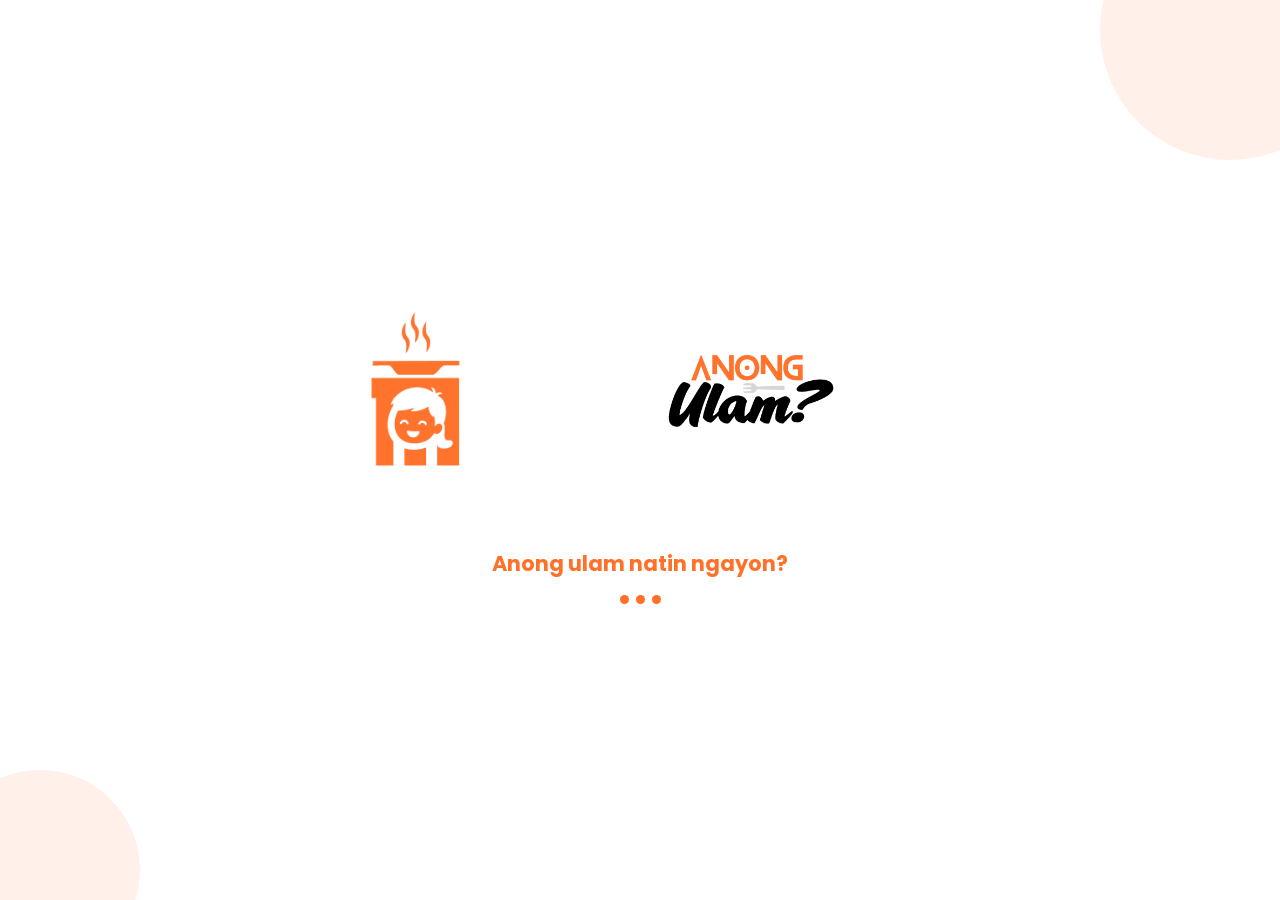
<file: index.html>
<!DOCTYPE html>
<html lang="en">

<head>
    <meta charset="UTF-8">
    <meta name="viewport" content="width=device-width, initial-scale=1.0">
    <link rel="stylesheet" href="css/style.css">
    <link rel="stylesheet" href="css/queries.css">
    <script src="javascript/meal.js"></script>
    <script src="javascript/script.js" defer></script>
    <title>Ma, Anong Ulam?</title>
</head>

<body>

    <div class="main-container">
        <div class="nav-container">
            <button class="sb-btn" id="toggleBtn" aria-label="Toggle sidebar">></button>
            <aside class="side-bar" id="sidebar">
                <nav>
                    <a href="#home" class="side-bar-button"><img src="images/MP-Logo/logo-min.png" alt=""
                            class="logo" aria-label="Home"><img src="images/MP-Logo/logo-separate.png" alt="" class="logo2"></a>
                    <a href="#features" class="side-bar-button"><img src="images/icons/package.svg" alt="">Features</a>
                    <a href="#meal-recom" class="side-bar-button"><img src="images/icons/utensils (1).svg" alt="">Meal
                        of the Day</a>
                    <a href="#meal-planner" class="side-bar-button"><img src="images/icons/utensils-crossed (1).svg"
                            alt="">Meal Planner</a>
                    <a href="#chefs-corner" class="side-bar-button"><img src="images/icons/chef-hat (1).svg"
                            alt="">Chef's Corner</a>
                    <a href="#tutorial" class="side-bar-button"><img src="images/icons/Questionmark-icon.png" alt="">Planner Guide</a>
                    <a href="about-us.html" class="side-bar-button"><img src="images/icons/information-circle-outline (1).svg" alt="">About
                        us</a>

                </nav>
            </aside>
        </div>


        <div id="introScreen">
            <div id="introContent">
                <img src="assets/logo-icon.png" id="introIcon" alt="" />

                <img src="assets/logo-text.png" id="introWordmark" alt="Ma, Anong Ulam?" />

                <p id="introMessage">Anong ulam natin ngayon?</p>

                <div class="intro-loader">
                    <span></span>
                    <span></span>
                    <span></span>
                </div>
            </div>
        </div>




        <div class="content-container">
            <header>
                <section id="home">
                    <div class="home-container">
                        <h1>Ma, anong ulam natin?</h1>
                        <p>Our meal planner helps you organize your daily meals, manage kitchen ingredients, arrange
                            recipes, <br> automatically generate shopping lists, and enjoy the comfort of home-cooked
                            food
                            <br>
                            without the last-minute rush to the store. Save time, reduce food waste, and enjoy
                            nutritious,
                            home-cooked dishes every day.
                        </p>
                    </div>

                    <img src="images/models/gab-model-nobg.png" alt="Gab" id="gab-model">

                    <div class="marquee">

                        <div class="marquee-track">
                            <img src="images/671482879_1246663250980716_8072507730240624215_n.jpg" alt="">
                            <img src="images/773810431_1673223607698286_1523891051158772427_n.jpg" alt="">
                            <img src="images/776304292_1015489878203368_1179236426709399347_n.jpg" alt="">
                            <img src="images/777620657_1409602067707795_221746138360872234_n.jpg" alt="">
                            <img src="images/779178796_1409100677804858_7140507396291049059_n.jpg" alt="">
                            <img src="images/779784209_2022724068411122_2237222310604468771_n.jpg" alt="">

                            <img src="images/671482879_1246663250980716_8072507730240624215_n.jpg" alt="">
                            <img src="images/773810431_1673223607698286_1523891051158772427_n.jpg" alt="">
                            <img src="images/776304292_1015489878203368_1179236426709399347_n.jpg" alt="">
                            <img src="images/777620657_1409602067707795_221746138360872234_n.jpg" alt="">
                            <img src="images/779178796_1409100677804858_7140507396291049059_n.jpg" alt="">
                            <img src="images/779784209_2022724068411122_2237222310604468771_n.jpg" alt="">
                        </div>
                    </div>
                </section>

            </header>

            <main>
                <section id="features">
                    <h2>Features</h2>
                    <div>
                        <img src="images/features/card-recommendation.png" alt="">
                        <div>
                            <h3>Meal Recommendations</h3>
                            <p>The Meal Recommendation feature speeds up daily meal planning by providing automated dish
                                suggestions for Breakfast, Lunch, and Dinner. Designed to remove the hassle of deciding
                                what to cook, the feature allows users to easily shuffle through alternative
                                recommendations whenever they prefer different meal options.</p>
                        </div>

                        <div class="line"></div>

                        <div>
                            <h3>Meal Cards</h3>
                            <p>Easily check dish details with compact recipe cards that have everything you need, <br> A
                                step
                                by step instructions, prep time, ingredients, and recipes. This makes choosing your next
                                dish super easy!</p>
                        </div>
                        <img src="images/features/card-meal_card.png" alt="" class="switch">

                        <div class="line"></div>

                        <img src="images/features/card-chefs-corner.png" alt="">
                        <div>
                            <h3>Chef's Corner</h3>
                            <p>Chef’s Corner is a feature that serves as a dedicated hub for your favorite meals,
                                allowing instant access to your top recipe choices without having to shuffle through
                                options. It features a built-in search tool so you can quickly locate specific dishes by
                                name. Users have complete control over their curated collection, with the ability to
                                easily add dishes via the meal card heart icon or remove them anytime to keep their
                                personal list up to date</p>

                        </div>
                    </div>
                    
                </section>

                <section id="meal-recom">
                    <div class="mr-header">
                        <h2>Meal of the Day</h2>
                        <img id="refresh-recom-btn" src="images/icons/Refresh-btn.png" alt="Refresh recommendations" role="button" tabindex="0">
                    </div>

                    <div class="mr-main-container">

                        <div class="mp-card recom-card" data-recom-category="Breakfast">
                            <span class="card-source-badge">Recommended</span>
                            <button type="button" class="favorite-btn" aria-label="Favorite">♡</button>
                            <img src="/images/MP-images/img-bf.jpg" alt="">
                            <div>
                                <h4>Breakfast</h4>
                                <p class="meal-name"></p>
                                <p class="meal-desc"></p>
                            </div>
                        </div>

                        <div class="mp-card recom-card" data-recom-category="Lunch">
                            <span class="card-source-badge">Recommended</span>
                            <button type="button" class="favorite-btn" aria-label="Favorite">♡</button>
                            <img src="/images/MP-images/img-lunch.png" alt="">
                            <div>
                                <h4>Lunch</h4>
                                <p class="meal-name"></p>
                                <p class="meal-desc"></p>
                            </div>
                        </div>

                        <div class="mp-card recom-card" data-recom-category="Dinner">
                            <span class="card-source-badge">Recommended</span>
                            <button type="button" class="favorite-btn" aria-label="Favorite">♡</button>
                            <img src="/images/MP-images/img-dinner.png" alt="">
                            <div>
                                <h4>Dinner</h4>
                                <p class="meal-name"></p>
                                <p class="meal-desc"></p>
                            </div>
                        </div>
                    </div>
                </section>

                <section id="meal-planner">
                    <h2>Meal Planner</h2>
                    <p>Your plans for the day</p>

                    <div class="mp-main-container">

                        <div class="week-strip" id="weekStrip"></div>


                        <div class="date-navigator">

                            <div class="alignment-btn">

                                <button id="prevDay" aria-label="Previous day">‹</button>

                                <input type="date" id="dateInput">

                                <button id="nextDay" aria-label="Next day">›</button>


                            </div>

                            <button id="add-button">Add a Plan</button>
                        </div>



                        <p id="empty-day-banner"></p>

                        <div class="mp-core-container">
                            <div class="mp-card" data-category="Breakfast">
                                <button type="button" class="favorite-btn" aria-label="Favorite">♡</button>
                                <img src="images/MP-images/img-bf.jpg" alt="">

                                <div>
                                    <h4>Breakfast</h4>
                                    <p class="meal-name"></p>
                                    <p class="meal-desc"></p>
                                </div>
                            </div>
                            <div class="mp-card" data-category="Lunch">
                                <button type="button" class="favorite-btn" aria-label="Favorite">♡</button>
                                <img src="images/MP-images/img-lunch.png" alt="">

                                <div>
                                    <h4>Lunch</h4>
                                    <p class="meal-name"></p>
                                    <p class="meal-desc"></p>
                                </div>
                            </div>
                            <div class="mp-card" data-category="Dinner">
                                <button type="button" class="favorite-btn" aria-label="Favorite">♡</button>
                                <img src="images/MP-images/img-dinner.png" alt="">

                                <div>
                                    <h4>Dinner</h4>
                                    <p class="meal-name"></p>
                                    <p class="meal-desc"></p>
                                </div>
                            </div>
                        </div>





                        <section id="tutorial">
                            <div class="steps">
                                <h5 id="header-steps">How to use Meal Planner</h5>

                                <div class="list-steps">

                                    <ol>1. Click add a plan</ol>
                                    <ol>2. Click the calendar button and select a date</ol>
                                    <ol>3. Choose a meal category (Breakfast, Lunch, Dinner)</ol>
                                    <ol>4. Enter the name of the meal</ol>
                                    <ol>5. Type the ingredients in the box and the click the plus button.</ol>
                                    <ol>6. Upload a photo of your meal</ol>
                                    <ol>7. Add a description and/or instructions (optional)</ol>
                                    <ol>8. Click Submit.</ol>
                                    <ol>9. To find your meal plan, select the planned date on the calendar above the
                                        cards.</ol>
                                    <ol>10. You can click the meal card you created if you want to edit, delete, check
                                        the
                                        ingredients and check the instructions. </ol>
                                    <ol>11. To add more meals, click "Add a plan" and repeat these steps. Note: You can
                                        only
                                        have one meal per category on a given date. <br>To add a new one , you must
                                        remove the
                                        existing meal.</ol>

                                </div>


                            </div>

                        </section>


                    </div>

                    <div id="modal-backdrop">
                        <div id="form-container">
                            <form>
                                <div class="form-grid">
                                    <div class="form-flex">
                                        <input type="date" id="meal-date">

                                        <div class="float-group">
                                            <select id="category-selector">
                                                <option value="" disabled selected></option>
                                                <option value="Breakfast">Breakfast</option>
                                                <option value="Lunch">Lunch</option>
                                                <option value="Dinner">Dinner</option>
                                            </select>
                                            <label for="category-selector">Meal Category</label>
                                        </div>

                                        <div class="float-group">
                                            <input type="text" id="meal-name" placeholder=" " required>
                                            <label for="meal-name">Meal Name</label>
                                        </div>

                                        <div class="float-group1">
                                            <input type="text" placeholder=" " id="ingredient-input">
                                            <label for="ingredient-input">Ingredients</label>
                                            <button id="add-ingredient-btn" type="button">+</button>
                                        </div>
                                        <div id="ingredients-list"></div>
                                    </div>

                                    <div class="form-flex">
                                        <div class="photo-upload-container">
                                            <label for="meal-photo" class="photo-upload-box" id="photo-upload-box">
                                                <span class="upload-placeholder-text">Tap to upload a photo</span>
                                                <img id="photo-preview" style="display: none;">
                                            </label>
                                            <input type="file" id="meal-photo" accept="image/*" style="display: none;">
                                        </div>

                                        <div class="float-group">
                                            <textarea placeholder=" " id="description"></textarea>
                                            <label for="description">Description(Optional)</label>
                                        </div>
                                    </div>
                                </div>

                            </form>

                            <form action="" id="instruction-form">
                                <div class="float-group">
                                    <textarea name="" placeholder=" " id="instructions"></textarea>
                                    <label for="instructions">Instructions(optional)</label>
                                </div>
                            </form>
                            <button class="form-x-button" id="x-button" type="button">x</button>
                            <button class="submit-button" id="submit-button" type="button">Submit</button>



                        </div>
                    </div>

                    <div id="expand-backdrop">
                        <div id="expand-card">
                            <button id="expand-close" type="button">×</button>

                            <div class="flip-inner">
                                <!-- FRONT -->
                                <div class="flip-front">
                                    <span class="expand-source-badge"></span>
                                    <h3 class="expand-category"></h3>
                                    <h2 class="expand-name"></h2>
                                    <p class="expand-desc"></p>

                                    <h4>Ingredients</h4>
                                    <ol class="expand-ingredients"></ol>

                                    <button class="flip-btn" type="button">See Instructions →</button>

                                    <div class="expand-actions">
                                        <button type="button" id="edit-meal-btn">Edit</button>
                                        <button type="button" id="delete-meal-btn">Delete</button>
                                        <button type="button" id="add-to-plan-from-expand-btn"
                                            style="display: none;">Add to Plan</button>
                                        <button type="button" id="add-to-plan-from-favorite-btn"
                                            style="display: none;">Add to Plan</button>
                                    </div>
                                </div>

                                <!-- BACK -->
                                <div class="flip-back">
                                    <h4>Instructions</h4>
                                    <p class="expand-instructions"></p>

                                    <button class="flip-btn" type="button">← Back</button>
                                </div>
                            </div>
                        </div>
                    </div>
                </section>

                <section id="chefs-corner">
                    <h2>Chef's Corner</h2>

                    <div class="favorites-container">
                        <div class="favorites-header">
                            <h3>Favorite Meals</h3>
                            <input type="text" id="favorites-search" placeholder="Search by name...">
                            <button type="button" id="add-favorite-btn">+ Add Favorite</button>
                        </div>

                        <div class="favorites-grid" id="favorites-grid"></div>
                    </div>

                    <div id="favorite-modal-backdrop">
                        <div id="favorite-form-container">
                            <button class="form-x-button" id="favorite-x-button" type="button">x</button>

                            <form id="favorite-form">
                                <div class="float-group">
                                    <select id="favorite-category" placeholder=" ">
                                        <option value="" disabled selected></option>
                                        <option value="Breakfast">Breakfast</option>
                                        <option value="Lunch">Lunch</option>
                                        <option value="Dinner">Dinner</option>
                                    </select>
                                    <label for="favorite-category">Category</label>
                                </div>

                                <div class="float-group">
                                    <input type="text" id="favorite-name" placeholder=" " required>
                                    <label for="favorite-name">Meal Name</label>
                                </div>

                                <div class="float-group1">
                                    <input type="text" placeholder=" " id="favorite-ingredient-input">
                                    <label for="favorite-ingredient-input">Ingredients</label>
                                    <button id="favorite-add-ingredient-btn" type="button">+</button>
                                </div>
                                <div id="favorite-ingredients-list"></div>

                                <div class="float-group">
                                    <textarea placeholder=" " id="favorite-description"></textarea>
                                    <label for="favorite-description">Description (Optional)</label>
                                </div>

                                <div class="float-group">
                                    <textarea placeholder=" " id="favorite-instructions"></textarea>
                                    <label for="favorite-instructions">Instructions (Optional)</label>
                                </div>

                                <label for="favorite-photo" class="photo-upload-box" id="favorite-photo-upload-box">
                                    <span class="upload-placeholder-text">Tap to upload a photo</span>
                                    <img id="favorite-photo-preview" style="display: none;">
                                </label>
                                <input type="file" id="favorite-photo" accept="image/*" style="display: none;">
                            </form>

                            <button class="submit-button" id="favorite-submit-button" type="button">Save
                                Favorite</button>
                        </div>
                    </div>
                </section>
            </main>

            <footer>

            </footer>
        </div>

    </div>

    <div id="toast"></div>
    <div id="confirm-backdrop">
        <div id="confirm-box">
            <p id="confirm-message"></p>
            <div class="confirm-actions">
                <button type="button" id="confirm-cancel">Cancel</button>
                <button type="button" id="confirm-ok">Delete</button>
            </div>
        </div>
    </div>
</body>

</html>
</file>
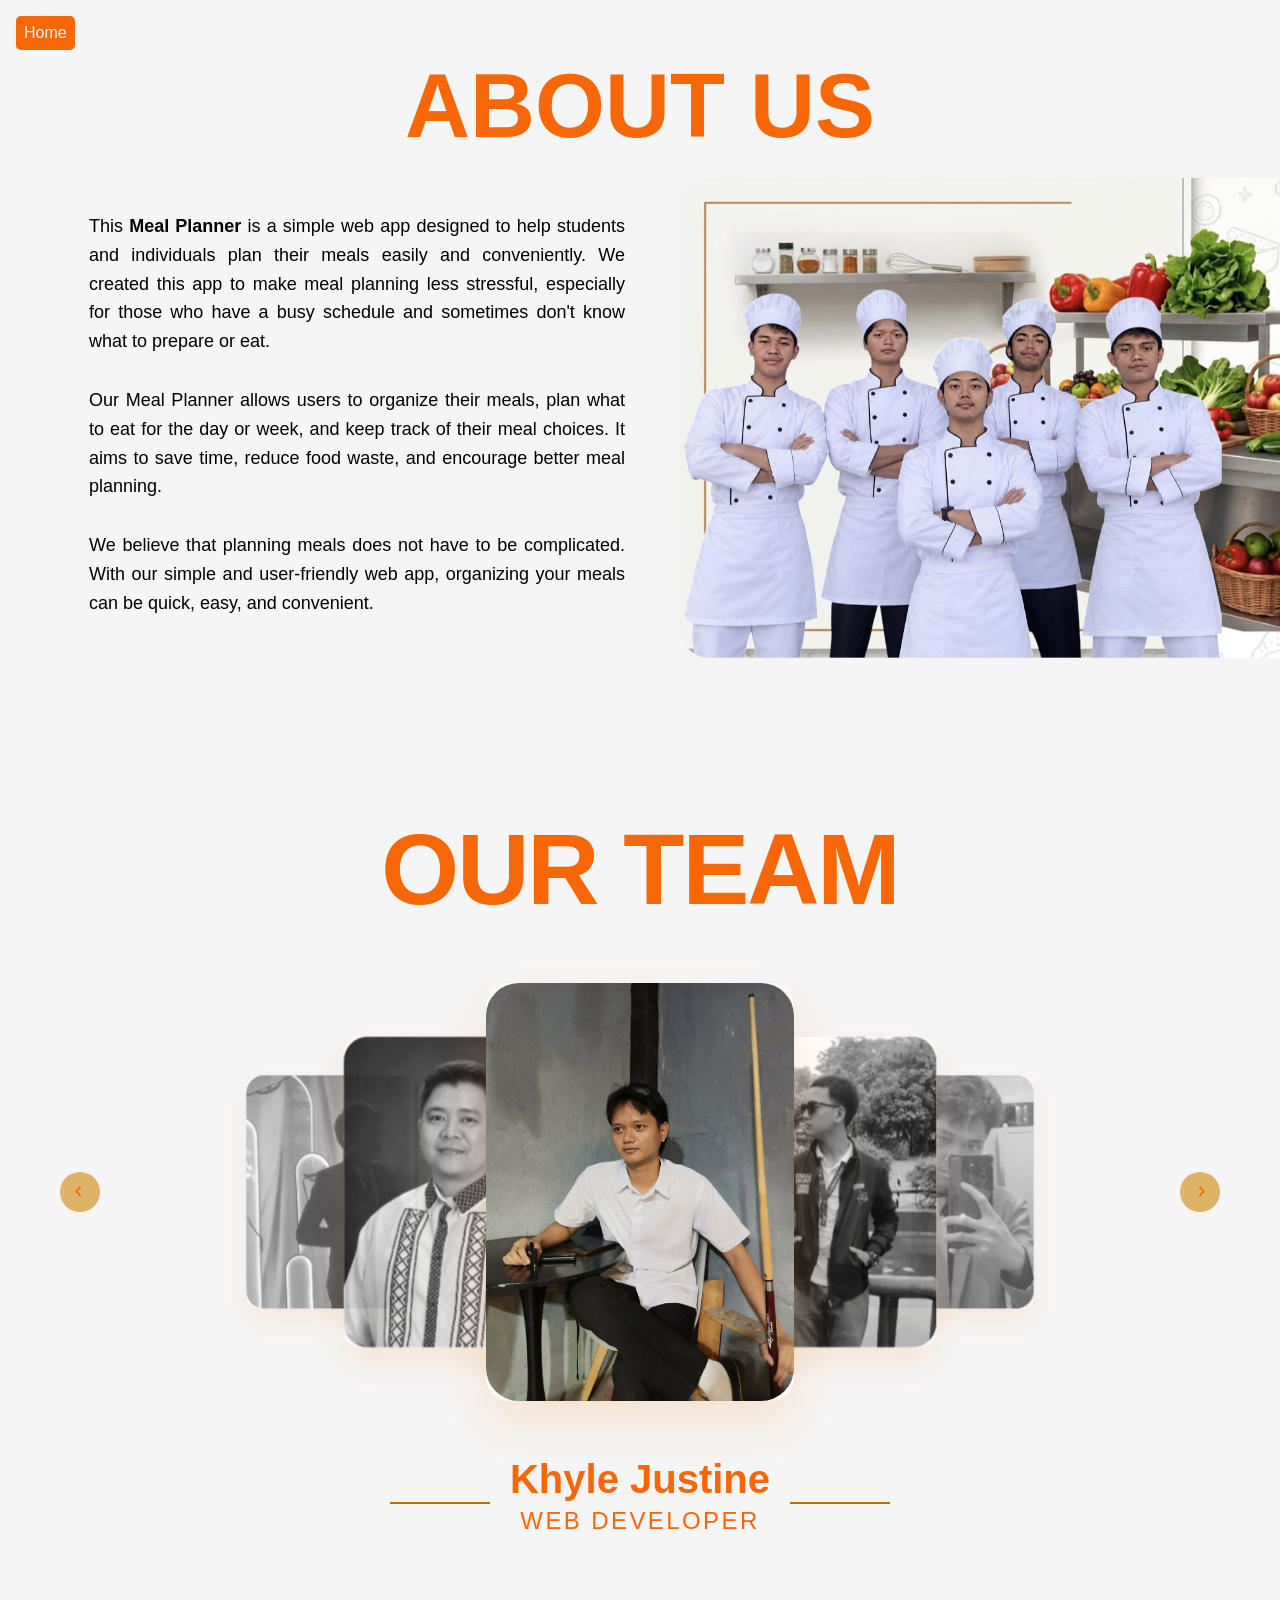
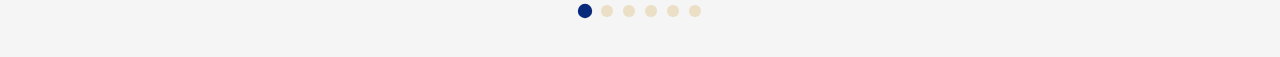
<file: about-us.html>
<!DOCTYPE html>
<html lang="en">

<head>
  <meta charset="UTF-8">
  <meta name="viewport" content="width=device-width, initial-scale=1.0">
  <title>Our Team</title>
  <link rel="stylesheet" href="css/about-us-styles.css">
</head>

<body>
  <a href="index.html" class="home-button">Home</a>
  <section class="aboutus">
    <div class="heading">
      <h1>ABOUT US</h1>
    </div>
    <div class="about">
      <div class="about-content">
        <p>This <strong>Meal Planner</strong> is a simple web app designed to help students and individuals plan their
          meals easily and conveniently. We created this app to make meal planning less stressful, especially for those
          who have a busy schedule and sometimes don't know what to prepare or eat.</p>
        <p>Our Meal Planner allows users to organize their meals, plan what to eat for the day or week, and keep track
          of their meal choices. It aims to save time, reduce food waste, and encourage better meal planning.</p>
        <p>We believe that planning meals does not have to be complicated. With our simple and user-friendly web app,
          organizing your meals can be quick, easy, and convenient.</p>
      </div>
      <div class="team-image">
        <img src="images/Team profile pic/IMG_20260926_110522.png" alt="img">
      </div>
    </div>
  </section>

  <section class="our-team-section">
    <h1 class="about-title">Our Team</h1>

    <div class="carousel-container">
      <button class="nav-arrow left">‹</button>
      <div class="carousel-track">
        <div class="card" data-index="0">
          <img src="images/Team profile pic/9d55f6f5-6cc2-4926-a27b-524d223c88e4.jpg" alt="Team Member 1">
        </div>
        <div class="card" data-index="1">
          <img src="images/Team profile pic/3f4b2be7-dc13-472e-9086-3743be6324f9.jpg" alt="Team Member 2">
        </div>
        <div class="card" data-index="2">
          <img src="images/Team profile pic/480777664_1868771530533818_8184781576322355712_n.jpg" alt="Team Member 3">
        </div>
        <div class="card" data-index="3">
          <img src="images/Team profile pic/IMG_20260731_164130.jpg" alt="Team Member 4">
        </div>
        <div class="card" data-index="4">
          <img src="images/Team profile pic/480326443_1185090902977737_8446020755627392434_n.jpg" alt="Team Member 5">
        </div>
        <div class="card" data-index="5">
          <img src="images/Team profile pic/689844790_122286560306016898_2421660701346819000_n.jpg" alt="Team Member 6">
        </div>
      </div>
      <button class="nav-arrow right">›</button>
    </div>

    <div class="member-info">
      <h2 class="member-name">Khyle Justine</h2>
      <p class="member-role">Web Developer</p>
    </div>

    <div class="dots">
      <div class="dot active" data-index="0"></div>
      <div class="dot" data-index="1"></div>
      <div class="dot" data-index="2"></div>
      <div class="dot" data-index="3"></div>
      <div class="dot" data-index="4"></div>
      <div class="dot" data-index="5"></div>
    </div>

  </section>
  <script src="javascript/about-us-script.js"></script>
</body>
</file>
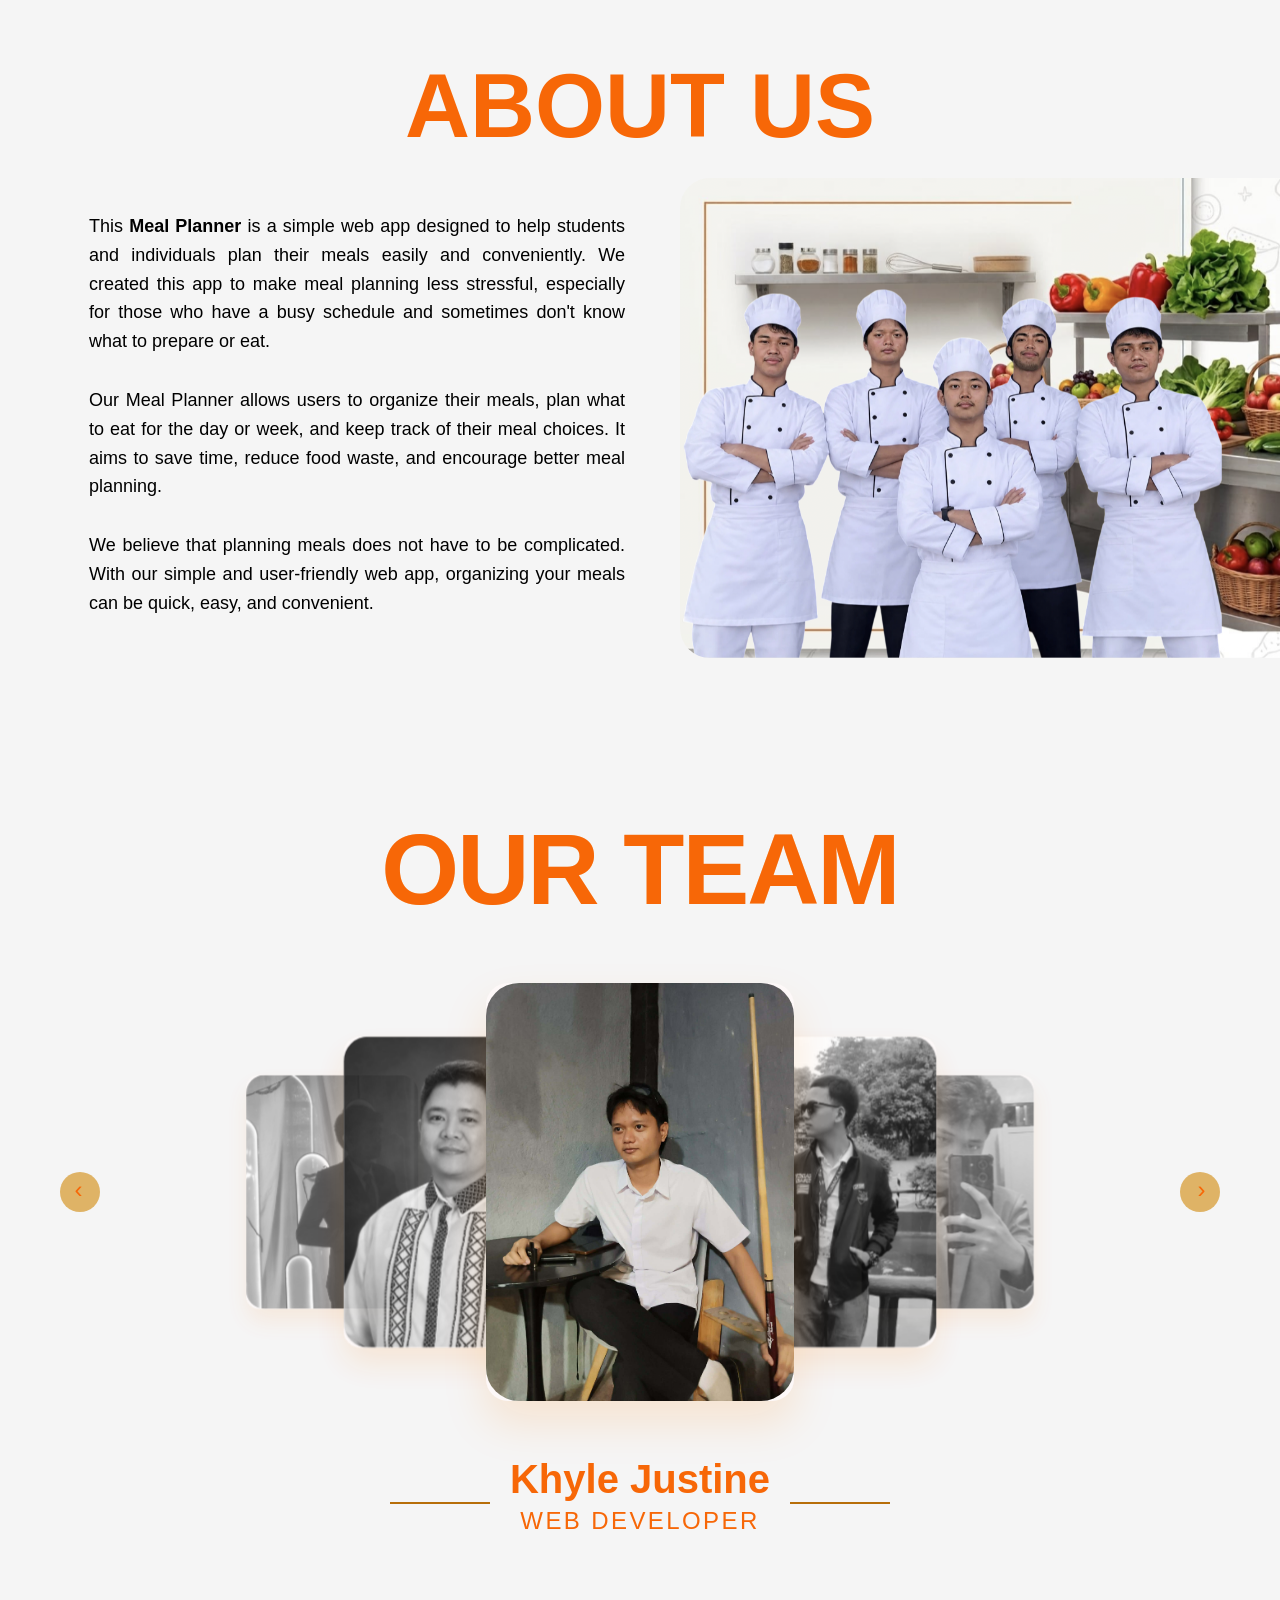
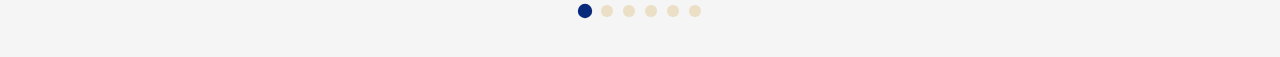
<file: html/about-us.html>
<!DOCTYPE html>
<html lang="en">

<head>
  <meta charset="UTF-8">
  <meta name="viewport" content="width=device-width, initial-scale=1.0">
  <title>Our Team</title>
  <link rel="stylesheet" href="/css/about-us-styles.css">
</head>

<body>
  <section class="aboutus">
    <div class="heading">
      <h1>ABOUT US</h1>
    </div>
    <div class="about">
      <div class="about-content">
        <p>This <strong>Meal Planner</strong> is a simple web app designed to help students and individuals plan their
          meals easily and conveniently. We created this app to make meal planning less stressful, especially for those
          who have a busy schedule and sometimes don't know what to prepare or eat.</p>
        <p>Our Meal Planner allows users to organize their meals, plan what to eat for the day or week, and keep track
          of their meal choices. It aims to save time, reduce food waste, and encourage better meal planning.</p>
        <p>We believe that planning meals does not have to be complicated. With our simple and user-friendly web app,
          organizing your meals can be quick, easy, and convenient.</p>
      </div>
      <div class="team-image">
        <img src="/Team profile pic/IMG_20260926_110522.png" alt="img">
      </div>
    </div>
  </section>

  <section class="our-team-section">
    <h1 class="about-title">Our Team</h1>

    <div class="carousel-container">
      <button class="nav-arrow left">‹</button>
      <div class="carousel-track">
        <div class="card" data-index="0">
          <img src="/Team profile pic/9d55f6f5-6cc2-4926-a27b-524d223c88e4.jpg" alt="Team Member 1">
        </div>
        <div class="card" data-index="1">
          <img src="/Team profile pic/3f4b2be7-dc13-472e-9086-3743be6324f9.jpg" alt="Team Member 2">
        </div>
        <div class="card" data-index="2">
          <img src="/Team profile pic/480777664_1868771530533818_8184781576322355712_n.jpg" alt="Team Member 3">
        </div>
        <div class="card" data-index="3">
          <img src="/Team profile pic/IMG_20260731_164130.jpg" alt="Team Member 4">
        </div>
        <div class="card" data-index="4">
          <img src="/Team profile pic/480326443_1185090902977737_8446020755627392434_n.jpg" alt="Team Member 5">
        </div>
        <div class="card" data-index="5">
          <img src="/Team profile pic/689844790_122286560306016898_2421660701346819000_n.jpg" alt="Team Member 6">
        </div>
      </div>
      <button class="nav-arrow right">›</button>
    </div>

    <div class="member-info">
      <h2 class="member-name">Khyle Justine</h2>
      <p class="member-role">Web Developer</p>
    </div>

    <div class="dots">
      <div class="dot active" data-index="0"></div>
      <div class="dot" data-index="1"></div>
      <div class="dot" data-index="2"></div>
      <div class="dot" data-index="3"></div>
      <div class="dot" data-index="4"></div>
      <div class="dot" data-index="5"></div>
    </div>


    </div>
  </section>
  <script src="/javascript/about-us-script.js"></script>
</body>
</file>
<file: css/style.css>
/* 
======Colors======

Primary Color 
Lighter Orange - #ff922b
Main Orange - #f76707
Darker Orange - #d9480f

Secondary Color
Lighter Gray - #f8f9fa
Main Gray - #e9ecef
Darker Gray - #868e96

======Font Size======
90px, 68px, 50px, 38px, 28px, 22px, 16px, 12px, 9px
*/
@import url('https://fonts.googleapis.com/css2?family=Poppins:ital,wght@0,100;0,200;0,300;0,400;0,500;0,600;0,700;0,800;0,900;1,100;1,200;1,300;1,400;1,500;1,600;1,700;1,800;1,900&family=Share+Tech+Mono&display=swap');

* {
    margin: 0;
    padding: 0;
    box-sizing: border-box;
}


:root {
    /* ===Colors=== */
    --body-color: #f1f3f5;
    --lighter-primary-color: #ff922b;
    --primary-color: #f76707;
    --darker-primary-color: #d9480f;
    --lighter-secondary-color: #f8f9fa;
    --secondary-color: #e9ecef;
    --darker-secondary-color: #868e96;

    /* ===Shadows=== */
}


/* =====================================
   MA, ANONG ULAM? — INTRO SCREEN
   ===================================== */

#introScreen {
    position: fixed;
    inset: 0;
    z-index: 99999;

    display: flex;
    align-items: center;
    justify-content: center;

    width: 100%;
    height: 100%;
    background: #ffffff;
    overflow: hidden;

    opacity: 1;
    visibility: visible;
    transition: opacity 0.5s ease, visibility 0.5s ease;
}

/* Orange decorative circles */

#introScreen::before,
#introScreen::after {
    content: "";
    position: absolute;
    border-radius: 50%;
    background: #ff7028;
    opacity: 0.10;
    pointer-events: none;
}

#introScreen::before {
    width: 260px;
    height: 260px;
    top: -100px;
    right: -80px;
}

#introScreen::after {
    width: 200px;
    height: 200px;
    bottom: -70px;
    left: -60px;
}

/* Centered logo group */

#introContent {
    position: relative;
    z-index: 1;

    display: grid;
    grid-template-columns: minmax(0, 0.8fr) minmax(0, 1.6fr);
    grid-template-rows: auto auto auto;

    align-items: center;
    justify-content: center;

    column-gap: 0px;
    row-gap: 12px;

    width: min(90vw, 760px);
    margin: 0 auto;
    padding: 24px;

    transform: translateY(-20px);
}

/* Cooking-pot mascot — left side */

#introIcon {
    grid-column: 1;
    grid-row: 1;

    display: block;
    width: 100%;
    max-width: 210px;
    max-height: 38vh;
    height: auto;
    object-fit: contain;

    justify-self: end;

    opacity: 0;
    animation: mascotPop 0.85s cubic-bezier(.2, 1.5, .5, 1) 0.1s forwards;
}

/* Wordmark — right side */

#introWordmark {
    grid-column: 2;
    grid-row: 1;

    display: block;
    width: 100%;
    max-width: 460px;
    max-height: 30vh;
    height: auto;
    object-fit: contain;

    justify-self: start;

    opacity: 0;
    animation: wordmarkSlide 0.8s ease-out 0.65s forwards;
}

/* Welcome message underneath */

#introMessage {
    grid-column: 1 / -1;
    grid-row: 2;

    margin: 10px 0 0;
    color: #ff7028;

    font-family: inherit;
    font-size: clamp(16px, 3vw, 21px);
    font-weight: 700;
    text-align: center;

    opacity: 0;
    animation: messageAppear 0.5s ease 1.35s forwards;
}

/* Loading dots underneath the message */

.intro-loader {
    grid-column: 1 / -1;
    grid-row: 3;

    display: flex;
    justify-content: center;
    gap: 7px;

    margin-top: 4px;
}

.intro-loader span {
    display: block;
    width: 9px;
    height: 9px;

    background: #ff7028;
    border-radius: 50%;

    animation: dotBounce 0.65s ease-in-out infinite alternate;
}

.intro-loader span:nth-child(2) {
    animation-delay: 0.15s;
}

.intro-loader span:nth-child(3) {
    animation-delay: 0.3s;
}

/* =====================================
   ANIMATIONS
   ===================================== */

@keyframes mascotPop {
    0% {
        opacity: 0;
        transform: translateY(30px) scale(.65) rotate(-8deg);
    }

    70% {
        opacity: 1;
        transform: translateY(-5px) scale(1.06) rotate(2deg);
    }

    100% {
        opacity: 1;
        transform: translateY(0) scale(1) rotate(0);
    }
}

@keyframes wordmarkSlide {
    from {
        opacity: 0;
        transform: translateX(35px) scale(.94);
    }

    to {
        opacity: 1;
        transform: translateX(0) scale(1);
    }
}

@keyframes messageAppear {
    from {
        opacity: 0;
        transform: translateY(8px);
    }

    to {
        opacity: 1;
        transform: translateY(0);
    }
}

@keyframes dotBounce {
    from {
        transform: translateY(0);
        opacity: .55;
    }

    to {
        transform: translateY(-8px);
        opacity: 1;
    }
}

/* Fade out */

#introScreen.is-exiting {
    opacity: 0;
    visibility: hidden;
    pointer-events: none;
}

/* Small screens */

@media (max-width: 480px) {
    #introContent {
        grid-template-columns: minmax(0, 0.8fr) minmax(0, 1.5fr);
        column-gap: 4px;
        row-gap: 10px;

        width: 96vw;
        padding: 12px;
        transform: translateY(-12px);
    }

    #introIcon {
        max-width: 130px;
        max-height: 30vh;
    }

    #introWordmark {
        max-height: 24vh;
    }

    #introMessage {
        font-size: 16px;
    }
}

/* Reduced motion accessibility */

@media (prefers-reduced-motion: reduce) {

    #introIcon,
    #introWordmark,
    #introMessage,
    .intro-loader span {
        animation: none !important;
        opacity: 1;
    }

    #introScreen.is-exiting {
        transition: none;
    }
}




html {
    font-family: "Poppins", sans-serif;
    scroll-behavior: smooth;
    font-size: 62.5%;
}

body {
    background-color: #f1f3f5;
}









/*responsive ni pareng claude*/
h1 { font-size: clamp(3.8rem, 7vw + 1rem, 9rem);   line-height: 0.9; }
h2 { font-size: clamp(3.2rem, 5vw + 0.8rem, 6.8rem); }
h3 { font-size: clamp(2.6rem, 4vw + 0.6rem, 5rem); }
h4 { font-size: clamp(2.2rem, 3vw + 0.6rem, 3.8rem); }
h5 { font-size: clamp(2rem, 2.2vw + 0.8rem, 2.8rem); }
h6 { font-size: clamp(1.8rem, 1.5vw + 1rem, 2.2rem); }










p {
    font-size: 1.6rem;
}

a {
    display: inline-block;
    text-decoration: none;
    color: var(--secondary-color);
}

.small {
    font-size: 1.2rem;
}

.main-container {
    width: 100%;
    display: flex;
    align-items: center;
    /* justify-content: center; */
}

.side-bar {
    height: 100dvh;
    width: 30rem;
    background-color: var(--primary-color);
    color: #f1f3f5;
    padding: 2rem;
    border-radius: 0 3rem 3rem 0;
    overflow: hidden;
    top: 0;
    left: -2rem;
    position: relative;
    transition: all 1s ease;
    align-self: flex-start;
    justify-self: flex-start;
    box-shadow: 4px 0 12px rgba(0, 0, 0, 0.15);
}

.side-bar nav {
    display: flex;
    flex-direction: column;
    font-size: 2rem;
    gap: 1rem;
    justify-content: center;
}

.sb-btn {
    height: 2rem;
    width: 2rem;
    border-radius: 50%;
    text-align: center;
    border: solid .3rem var(--primary-color);
    cursor: pointer;
    z-index: 10;
    transition: all 1.3s ease;
    transform: translate(28.8rem, 4rem) rotate(180deg);
}

.nav-container {
    display: flex;
}

.content-container {
    height: 100dvh;
    width: 100%;
    display: flex;
    flex-direction: column;
    /* justify-content: center; */
    align-items: center;
    padding: 0rem 1rem;
    overflow-y: auto;
    scroll-behavior: smooth;
    min-width: 0;
    overflow-x: hidden;

    &::-webkit-scrollbar {
        display: none;
    }
}

.side-bar nav a {
    display: flex;
    align-items: center;
    justify-items: center;
    padding: 0rem;
    width: 27rem;
    height: 6rem;
    border-bottom: solid 2px var(--lighter-primary-color);
    border-radius: 1.5rem;
    color: var(--lighter-secondary-color);
    overflow: hidden;
    white-space: nowrap;
    transition: all 1s ease;

    &:hover {
        background-color: var(--lighter-primary-color);
    }
}

.side-bar nav a img {
    height: 4rem;
    margin-left: 1rem;
    margin-right: 2rem;
    border-radius: 1.5rem;

}

.logo {
    height: 6rem !important;
    width: 6rem;
    margin: 0 !important;
    border-radius: 0 !important;
    /* padding-right: 4ew?; */
    background-color: var(--secondary-color);
}

.logo2 {
    height: 15rem !important;
    padding: 0 5rem 0 1rem;
    width: auto;
    margin: 0 !important;
    border-radius: 1.5rem;
    background-color: var(--secondary-color);
}

/* ======Sections====== */

#home {
    /* text-align: center; */
    display: grid;
    grid-template-columns: 1fr 1fr 1fr;
    justify-content: center;
    align-items: center;
    height: 100vh;
    position: relative;
    margin-bottom: 1rem;
    height: auto;
    min-height: 100dvh;
}

#home p {
    margin: 2.5rem 0 2.5rem 0;
    text-align: start;
    color: black;
}

#features {
    display: flex;
    flex-direction: column;
    align-items: center;
    width: 100%;
    margin-bottom: 5rem;
}

#features h2 {
    color: var(--primary-color);
    align-self: flex-start;
    text-align: start;
}

#features div {
    display: grid;
    grid-template-columns: repeat(5, 1fr);
    gap: 1rem;
    justify-items: center;
}

#features div div {
    display: flex;
    flex-direction: column;
    grid-column: 2/6;
}

#features div div:nth-child(4) {
    display: flex;
    flex-direction: column;
    text-align: end;
    grid-column: 1/5;
}

#features div img {
    align-self: center;
    width: 14rem;
    width: 100%;
    max-width: 14rem;
}

#meal-recom #refresh-recom-btn {
    position: static;
    inset: auto;
    margin: 0;
    flex-shrink: 0;
    width: clamp(4.4rem, 5vw, 6rem);
    height: clamp(4.4rem, 5vw, 6rem);
    object-fit: contain;
    cursor: pointer;
}

#meal-recom h2 {
    color: var(--primary-color);
}

.meal-desc {
    border-radius: 0 0 inherit inherit;
    height: 5rem;
    overflow: auto;
    cursor: all-scroll;

    &::-webkit-scrollbar {
        display: none;
    }
}

.expand-instructions {
    white-space: pre-line;
}

#meal-planner {
    background-image: url("../images/MP-images/picknik-bg.png");
    background-repeat: no-repeat;
    background-size: cover;
}


#meal-planner h2 {
    color: var(--primary-color);
    line-height: 7rem;
    margin-bottom: 1rem;
}

.mp-main-container {
    position: relative;
    display: flex;
    flex-direction: column;
    justify-content: center;
    align-items: center;
}

#chefs-corner h2 {
    color: var(--primary-color);
}

/* ======Meal Planner Feature====== */
/* ===Week Strip=== */
.week-strip {
    display: flex;
    justify-content: center;
    gap: 0.5rem;
    margin-bottom: 1rem;

}

.day-tile {
    display: flex;
    flex-direction: column;
    align-items: center;
    gap: 0.3rem;
    padding: 0.6rem 0.8rem;
    border-radius: 0.8rem;
    background: var(--lighter-secondary-color);
    cursor: pointer;
    transition: background 0.15s ease;
    box-shadow: #00000036 4px 4px;
    backdrop-filter: blur(4px);
}

.day-tile:hover {
    background: #eee2d3;
}

.day-tile.today {
    border: 2px solid var(--primary-color);
}

.day-tile.selected {
    background: var(--primary-color);
    color: white;
}

.day-tile .day-name {
    font-size: 0.75rem;
    font-weight: 600;
    text-transform: uppercase;
}

.day-tile .day-num {
    font-size: 1rem;
    font-weight: 700;
}

.day-dots {
    display: flex;
    gap: 3px;
    height: 6px;
    /* reserves space even when empty, so tiles don't jump in height */
}

.day-dots span {
    width: 6px;
    height: 6px;
    border-radius: 50%;
    background: #C6532B;
    /* paprika, matches your accent */
}

/* ===Components=== */
#add-button {
    position: absolute;
    right: 5rem;
    height: 5rem;
    width: 10rem;
    /* font-weight: 300;
    font-size: 5rem; */
    border-radius: 3rem;
    color: var(--secondary-color);
    background-color: #ff922b;
    border: none;
    cursor: pointer;
    box-shadow: 0px 4px 12px rgba(15, 23, 42, 0.08),
        0px 16px 32px rgba(15, 23, 42, 0.10);
    transition: all ease .3s;

    &:hover {
        transform: scale(1.01) translate(0, -.3rem);
    }

    &:active {
        transform: scale(.9);
    }
}

#empty-day-banner {
    text-align: center;
    color: #fff;
    font-weight: 600;
    margin-top: 0.5rem;
    opacity: 0;
    height: 0;
    transition: opacity 0.2s ease;
    background-color: var(--lighter-primary-color);
    border-radius: 8px;
    padding-left: 10px;
    padding-right: 10px;
    margin-bottom: 20px;
}

#empty-day-banner.show {
    opacity: 1;
    height: auto;
}

.mp-card {
    display: flex;
    flex-direction: column;
    justify-content: center;
    width: 30rem;
    height: 40rem;
    border-radius: 3rem;
    background-color: var(--lighter-secondary-color);
    box-shadow: 0px 18px 36px rgba(0, 0, 0, 0.18);

    &::-webkit-scrollbar {
        display: none;
    }

    img {
        height: 66%;
        border-radius: 3rem 3rem 0 0;
    }

    div {
        height: 33%;

        h4 {
            margin-left: .5rem;
            color: var(--primary-color);
        }

        p {
            margin-left: 1rem;
        }
    }
}


.mp-card:hover{
    transform: scale(105%);
    cursor: pointer;
    box-shadow: 0px 18px 36px rgba(255, 136, 0, 0.459);
}

.mp-card{
    transition: 0.3s ease;
}

/* .btn {
    height: 5rem;
    width: 15rem;
    border-radius: 2rem;
    background-color: #f76707;
    border: none;
    box-shadow: 0px 2px 8px rgba(0, 0, 0, 0.315);
} */


.shrink {
    width: 6rem !important;
}

.collapsed {
    width: 9rem;
}

.translate {
    transform: translate(7.9rem, 4rem);
}

.home-container {
    grid-column: 1/3;
    color: var(--primary-color);
    margin-bottom: 6rem;
}

.marquee {
    bottom: 2rem;
    left: 0rem;
    position: absolute;
    overflow: hidden;
    width: 100%;
    grid-column: 1/5;
}

.marquee-track {
    display: inline-flex;
    animation: scroll 10s linear infinite;

    &:hover {
        animation-play-state: paused;
    }
}

.marquee-track img {
    height: 10rem;
    width: auto;
    object-fit: cover;
    border-radius: 15px;
    margin-right: .2rem;
    box-shadow: 0px 2px 8px rgba(0, 0, 0, 0.315);
}

@keyframes scroll {
    0% {
        transform: translateX(50%);
    }

    100% {
        transform: translateX(-100%);
    }
}

#gab-model {
    height: 45rem;
}

.line {
    display: inline-block;
    grid-column: 1/6 !important;
    /* grid-row: 2/3; */
    height: 1.5px !important;
    width: 95%;
    align-self: center;
    margin: 3rem 1rem;
    background-color: #000;
}

.alignment-btn{
    display: flex;
    justify-content: center;
}

.date-navigator {
    margin-bottom: 4rem;

}

.date-navigator button {
    width: 4rem;
    height: 3rem;
    border: none;
    background-color: var(--primary-color);
    color: var(--secondary-color);
    /* font-size: 18px; */
    cursor: pointer;
    border-radius: 4rem;

}

.date-navigator input[type="date"] {
    height: 4rem;
    border: 2px solid #2F4A3C;
    padding: 0 10px;
    font-family: inherit;
    font-size: 14px;
    color: var(--darker-secondary-color);
    border-radius: .5rem;
}

.mp-core-container {
    width: 100%;
    display: grid;
    grid-template-columns: repeat(3, 1fr);
}

#modal-backdrop {
    display: flex;
    align-items: center;
    justify-content: center;
    position: fixed;
    inset: 0;
    background: rgba(0, 0, 0, 0.6);
    backdrop-filter: blur(4px);
    opacity: 0;
    pointer-events: none;
    transition: opacity 0.3s ease;
    z-index: 998;
}

.backdrop-show {
    opacity: 1 !important;
    pointer-events: auto !important;
    /* transform: scale(1) !important; */
}

#form-container {
    position: relative;
    display: grid;
    grid-template-columns: repeat(3, 1fr);
    gap: 3rem;
    width: 90%;
    max-width: 120rem;
    max-height: 90vh;
    border-radius: 1rem;
    background-color: var(--lighter-primary-color);
    overflow-y: auto;
    transform: scale(0.85);
    transition: transform 0.3s ease;
    z-index: 999;

    &::-webkit-scrollbar {
        display: none;
    }
}

.form-show {
    transform: scale(1) !important;
}

#form-container form:nth-child(1) {
    grid-column: 1/3;
}

.form-grid {
    display: grid;
    grid-template-columns: 1fr 1fr;
    height: 90%;
    width: 100%;
    margin: 3rem;
    /* border-radius: 3rem; */
    background-color: var(--primary-color);
    overflow: auto;
}

.form-flex {
    display: flex;
    flex-direction: column;
    justify-content: center;
    align-items: center;
}

.photo-upload-container {
    width: 30rem;
    height: 30rem;
}

.photo-upload-box {
    display: flex;
    align-items: center;
    justify-content: center;
    width: 100%;
    height: 100%;
    border: 3px dashed var(--primary-color);
    border-radius: 1rem;
    cursor: pointer;
    overflow: hidden;
    background: var(--lighter-secondary-color);
    transition: background 0.2s ease;
}

.photo-upload-box:hover {
    background: #eee2d3;
}

.upload-placeholder-text {
    color: var(--primary-color);
    font-weight: 600;
    text-align: center;
    padding: 1rem;
}

#photo-preview {
    width: 100%;
    height: 100%;
    object-fit: cover;
}

.form-flex img {
    width: 30rem;
}

.float-group {
    position: relative;
    width: 100%;
    /* margin-bottom: 18px; */
    padding: 1rem 3rem;
}

.float-group label {
    position: absolute;
    left: 3.8rem;
    top: 2.3rem;
    font-size: 14px;
    color: #6b7d6e;
    pointer-events: none;
    transition: all 0.18s ease;
    background: #F7F2E9;
    padding: 0 4px;
}

.float-group select {
    width: 20rem;
    padding: 18px 14px 6px;
    border: 2px solid #2F4A3C;
    border-radius: 8px;
    font-family: inherit;
    font-size: 14px;
    background: #F7F2E9;
    color: #2F4A3C;
    box-sizing: border-box;
    appearance: none;
    cursor: pointer;

    appearance: none;
    -webkit-appearance: none;
}

.has-value+label {
    transform: translate(0, -2rem);
    font-size: 11px;
    border-radius: 3px;
    color: #E3A72B;
}


.float-group input,
.float-group textarea,
.float-group1 input {
    width: 100%;
    padding: 18px 14px 6px;
    border: 2px solid #2F4A3C;
    border-radius: 8px;
    font-family: inherit;
    font-size: 14px;
    background: #F7F2E9;
    color: #2F4A3C;
    box-sizing: border-box;
    appearance: none;
    cursor: pointer;
}

.float-group input:focus,
.float-group textarea:focus,
.float-group1 input:focus {
    outline: none;
    border-color: #E3A72B;
}

.float-group input:not(:placeholder-shown)+label,
.float-group input:focus+label {
    top: .4rem;
    font-size: 11px;
    border-radius: 3px;
    color: #E3A72B;
}


.float-group textarea:not(:placeholder-shown)+label,
.float-group textarea:focus+label {
    top: .4rem;
    border-radius: 3px;
    font-size: 11px;
    color: #E3A72B;
}

#ingredients {
    height: auto;
}

#description {
    height: 15rem;
    min-height: 15rem;
    max-height: 15rem;
    min-width: 32rem;
    max-width: 32rem;
}

#category-selector {
    width: 100%;
}

#instructions {
    min-width: 30rem;
    max-width: 30rem;
    min-height: 38rem;
    max-height: 38rem;
    align-self: flex-start;
}

/* Form Design */

.form-x-button {
    position: absolute;
    height: 2rem;
    width: 2rem;
    border-radius: 100%;
    right: 1.5rem;
    top: 1.5rem;
    border: none;
    cursor: pointer;
}

#favorite-form-container .submit-button {
    position: static;
    width: 100%;
    height: 4rem;
    margin-top: 1.5rem;
    font-size: 1.6rem;
    transition: all ease .3s;

    &:hover {
        transform: scale(1.01) translate(0, -.3rem);
    }

    &:active {
        transform: scale(.9);
    }
}

#favorite-form-container .form-x-button {
    position: absolute;
    top: 2rem;
    right: 1rem;
    left: auto;
}

.form-flex input[type='date'] {
    width: 85%;
    height: 4rem;
    border: 2px solid #2F4A3C;
    padding: 0 10px;
    font-family: inherit;
    font-size: 14px;
    color: var(--darker-secondary-color);
    border-radius: .5rem;
}

.float-group1 {
    position: relative;
    width: 100%;
    margin-top: 1rem;
    padding: 1rem 3rem 0;
    display: grid;
    grid-template-columns: repeat(10, 1fr);
}

.float-group1 input:not(:placeholder-shown)+label,
.float-group1 input:focus+label {
    top: .4rem;
    font-size: 11px;
    border-radius: 3px;
    color: #E3A72B;
}

.float-group1 label {
    position: absolute;
    left: 3.8rem;
    top: 2.3rem;
    font-size: 14px;
    color: #6b7d6e;
    pointer-events: none;
    transition: all 0.18s ease;
    background: #F7F2E9;
    padding: 0 4px;
}

.float-group1 input {
    width: 100%;
    padding: 18px 14px 6px;
    border: 2px solid #2F4A3C;
    border-radius: 8px 0px 0px 0px;
    font-family: inherit;
    font-size: 14px;
    background: #F7F2E9;
    color: #2F4A3C;
    box-sizing: border-box;
    appearance: none;
    cursor: pointer;
    grid-column: 1/10;
}

#ingredients-list {
    height: auto;
    min-height: 15rem;
    max-height: 15rem;
    min-width: 84%;
    overflow: auto;
    background-color: #F7F2E9;
    padding: 0 3rem;
    padding: 18px 14px 6px;
    border: 2px solid #2F4A3C;
    border-radius: 0px 0 8px 8px;
}

#add-ingredient-btn {
    width: 100%;
    padding: 18px 14px 6px;
    border: 2px solid #2F4A3C;
    border-radius: 0px 8px 0px 0px;
    font-family: inherit;
    font-size: 14px;
    background: #F7F2E9;
    color: #2F4A3C;
    box-sizing: border-box;
    appearance: none;
    cursor: pointer;
}

.remove-ing-btn {
    background-color: #C6532B;
    color: var(--secondary-color);
    border: none;
    font-size: 10px;
    padding: 1px 2px;
    border-radius: 2px;
    cursor: pointer;
}

#instruction-form {
    display: flex;
    flex-direction: column;
    justify-content: center;
    align-items: center;
    max-height: 48rem;
}

.submit-button {
    position: absolute;
    height: 5rem;
    width: 30rem;
    bottom: 3rem;
    right: 3.5rem;
    border: none;
    font-size: 2.5rem;
    color: var(--secondary-color);
    background-color: var(--primary-color);
    border-radius: 5rem;
    box-shadow: 0px 2px 8px rgba(0, 0, 0, 0.315);

    transition: all ease .3s;

    &:hover {
        transform: scale(1.01) translate(0, -.3rem);
    }

    &:active {
        transform: scale(.9);
    }
}

/* Display Card Effects */

#expand-backdrop {
    position: fixed;
    inset: 0;
    background: rgba(0, 0, 0, 0.5);
    display: flex;
    align-items: center;
    justify-content: center;
    opacity: 0;
    pointer-events: none;
    transition: opacity 0.3s ease;
    z-index: 1000;
}

#expand-backdrop.show {
    opacity: 1;
    pointer-events: auto;
}

#expand-card {
    width: 40rem;
    height: 50rem;
    perspective: 1500px;
    /* needed for the 3D flip effect on the child */
    transform: scale(0.8);
    transition: transform 0.3s ease;
    position: relative;
}

#expand-backdrop.show #expand-card {
    transform: scale(1);
    /* scales up into place when shown */
}

.flip-inner {
    width: 100%;
    height: 100%;
    position: relative;
    transform-style: preserve-3d;
    transition: transform 0.5s ease;
}

.expand-ingredients {
    margin-left: 1rem;
    max-height: 15.3rem;
    overflow: auto;
    list-style: none;
}

.expand-ingredients label {
    display: flex;
    align-items: center;
    gap: 0.5rem;
    cursor: pointer;
}

.ingredient-check:checked+span {
    text-decoration: line-through;
    color: #9FB6A0;
}

.flip-inner.flipped {
    transform: rotateY(180deg);
}

.flip-front,
.flip-back {
    position: absolute;
    inset: 0;
    backface-visibility: hidden;
    /* hides the "mirror" side while rotating */
    background: var(--lighter-secondary-color);
    border-radius: 2rem;
    padding: 2rem;
    overflow-y: auto;
    box-shadow: 0px 18px 36px rgba(0, 0, 0, 0.25);

    &::-webkit-scrollbar {
        display: none;
    }
}

.flip-back {
    transform: rotateY(180deg);
    /* pre-rotated, so it faces correctly once .flipped spins the parent */
}

.expand-source-badge {
    display: inline-block;
    padding: 0.3rem 0.8rem;
    border-radius: 999px;
    font-size: 0.75rem;
    font-weight: 700;
    text-transform: uppercase;
    letter-spacing: 0.5px;
    margin-bottom: 0.5rem;
}

.expand-source-badge.planner {
    background: #2F4A3C;
    color: white;
}

.expand-source-badge.recommendation {
    background: #E3A72B;
    /* your mustard accent, distinct from the basil green */
    color: #2F4A3C;
}

.expand-source-badge.favorite {
    background: #C6532B;
    color: white;
}

#expand-close {
    position: absolute;
    top: 1rem;
    right: 1rem;
    z-index: 10;
    background: none;
    border: none;
    font-size: 1.5rem;
    cursor: pointer;
    color: var(--primary-color);
}

.flip-btn {
    margin-top: 1.5rem;
    background: var(--primary-color);
    color: var(--lighter-secondary-color);
    border: none;
    padding: 0.8rem 1.5rem;
    border-radius: 0.6rem;
    cursor: pointer;
    font-weight: 600;
}

.expand-actions {
    display: flex;
    gap: 0.75rem;
    margin-top: 1rem;
}

#edit-meal-btn {
    background: var(--primary-color);
    color: white;
}

#delete-meal-btn {
    background: #C6532B;
    /* paprika, signals a destructive action */
    color: white;
}

.expand-actions button {
    border: none;
    padding: 0.7rem 1.2rem;
    border-radius: 0.6rem;
    cursor: pointer;
    font-weight: 600;
}

/* Modals */
#toast {
    position: fixed;
    bottom: 30px;
    left: 50%;
    transform: translate(-50%, 20px);
    background: #2F4A3C;
    color: #F7F2E9;
    padding: 14px 24px;
    border-radius: 8px;
    font-size: 14px;
    font-weight: 600;
    box-shadow: 0 4px 16px rgba(0, 0, 0, 0.2);
    opacity: 0;
    pointer-events: none;
    transition: opacity 0.3s ease, transform 0.3s ease;
    z-index: 999;
}

#toast.show {
    opacity: 1;
    transform: translate(-50%, 0);
    z-index: 1000;
}

#toast.success {
    background: #2F4A3C;
}

#toast.warning {
    background: #C6532B;
}

#confirm-backdrop {
    position: fixed;
    inset: 0;
    background: rgba(0, 0, 0, 0.5);
    display: flex;
    align-items: center;
    justify-content: center;
    opacity: 0;
    pointer-events: none;
    transition: opacity 0.25s ease;
    z-index: 2000;
    /* higher than expand-backdrop, since this can appear on top of it */
}

#confirm-backdrop.show {
    opacity: 1;
    pointer-events: auto;
}

#confirm-box {
    background: var(--lighter-secondary-color);
    padding: 2rem;
    border-radius: 1.5rem;
    width: 24rem;
    text-align: center;
    box-shadow: 0px 18px 36px rgba(0, 0, 0, 0.25);
    transform: scale(0.9);
    transition: transform 0.25s ease;
}

#confirm-backdrop.show #confirm-box {
    transform: scale(1);
}

#confirm-message {
    margin-bottom: 1.5rem;
    color: var(--primary-color);
    font-weight: 600;
}

.confirm-actions {
    display: flex;
    justify-content: center;
    gap: 1rem;
}

.confirm-actions button {
    border: none;
    padding: 0.7rem 1.4rem;
    border-radius: 0.6rem;
    cursor: pointer;
    font-weight: 600;
}

#confirm-cancel {
    background: #e0e0e0;
    color: #333;
}

#confirm-ok {
    background: #C6532B;
    color: white;
}

/* Meal Recommendation */
.mr-main-container {
    position: relative;
    width: 100%;
    display: grid;
    grid-template-columns: repeat(3, 1fr);
    margin-bottom: 3rem;

    #refresh-recom-btn {
        position: absolute;
        top: -6.5rem;
        right: 5rem;
        width: 10rem;
        display: inline-block;
        transition: all .3s ease;
        border-radius: 5px;

        &:hover {
            transform: scale(1.01) translate(0, -.3rem);
        }

        &:active {
            transform: scale(.9);
        }
    }
}

.recom-card {
    position: relative;
}

.mp-card {
    position: relative;
    /* needed so the badge can position itself against this card */
}

.card-source-badge {
    position: absolute;
    top: 1rem;
    left: 1rem;
    background: #E3A72B;
    color: #2F4A3C;
    font-size: 0.7rem;
    font-weight: 700;
    text-transform: uppercase;
    letter-spacing: 0.5px;
    padding: 0.3rem 0.7rem;
    border-radius: 999px;
    z-index: 5;
}



/* Tutorial Section */
#tutorial {
    background-color: var(--primary-color);
    border-radius: 24px;
    margin-top: 40px;
    margin-bottom: 100px;
    padding-bottom: 20px;
    margin-right: 10px;

    #header-steps {
        color: #fff;
        font-style: oblique;
        background-image: url("../images/models/model-tutorial.png");
        background-repeat: no-repeat;
        background-position: right;
        background-size: 200px;
        margin-right: 50px;
        margin-top: -20px;
        text-shadow: 6px 6px 6px #33333383;

    }

    .list-steps {
        background-color: #fff;
        border-radius: 16px;
        margin-right: 20px;
        padding-top: 10px;
    }

    .list-steps ol {
        margin-left: 15px;
        margin-top: 4px;
        margin-right: 15px;
        font-weight: 500;
    }
}


/* Chef's Corner */
.favorite-btn {
    position: absolute !important;
    top: 1rem !important;
    right: 1rem !important;
    z-index: 6;
    width: 2.2rem;
    height: 2.2rem;
    border: none;
    border-radius: 50%;
    background: rgba(255, 255, 255, 0.85);
    color: #C6532B;
    font-size: 1.2rem;
    display: flex;
    align-items: center;
    justify-content: center;
    cursor: pointer;
    transition: transform 0.15s ease;
}

.favorite-btn:hover {
    transform: scale(1.1);
}

.favorites-header {
    display: flex;
    align-items: center;
    gap: 1rem;
    margin-bottom: 1.5rem;

    button {
        padding: .95rem 1rem;
        border-radius: 0.6rem;
        border: 2px solid var(--primary-color);
        background-color: var(--primary-color);
        color: #fff;

        &:hover {
            cursor: pointer;
            background-color: var(--lighter-primary-color);
            border: 2px solid var(--lighter-primary-color);
        }
    }
}

#favorites-search {
    flex: 1;
    padding: 0.7rem 1rem;
    border: 2px solid var(--primary-color);
    border-radius: 0.6rem;
    font-family: inherit;
}

.favorites-grid {
    display: grid;
    grid-template-columns: repeat(4, 1fr);
    gap: 1.2rem;
}

.favorite-card {
    position: relative;
    height: 13rem;
    border-radius: 1rem;
    overflow: hidden;
    cursor: pointer;
    background: var(--lighter-secondary-color);
}

.favorite-card .favorite-photo {
    position: absolute;
    inset: 0;
    width: 100%;
    height: 100%;
    object-fit: cover;
    opacity: 0.2;
    filter: blur(1px);
    transition: opacity 0.3s ease, filter 0.3s ease, transform 0.3s ease;
}

.favorite-card:hover .favorite-photo {
    opacity: 0.9;
    filter: blur(0);
    transform: scale(1.05);
}

.favorite-card .favorite-overlay {
    position: absolute;
    inset: 0;
    display: flex;
    flex-direction: column;
    justify-content: flex-end;
    padding: 0.8rem;
    background: linear-gradient(to top, rgba(0, 0, 0, 0.6), transparent 65%);
}

.favorite-card .favorite-category {
    font-size: 0.7rem;
    font-weight: 700;
    text-transform: uppercase;
    color: #E3A72B;
}

.favorite-card .favorite-name {
    font-size: 1rem;
    font-weight: 700;
    color: white;
}

.favorite-card .unfavorite-btn {
    position: absolute;
    top: 0.6rem;
    right: 0.6rem;
    z-index: 5;
    width: 1.8rem;
    height: 1.8rem;
    border: none;
    border-radius: 50%;
    background: rgba(255, 255, 255, 0.85);
    color: #C6532B;
    cursor: pointer;
}

/* Add a favorite form */
#favorite-modal-backdrop {
    display: flex;
    align-items: center;
    justify-content: center;
    position: fixed;
    inset: 0;
    background: rgba(0, 0, 0, 0.6);
    backdrop-filter: blur(4px);
    opacity: 0;
    pointer-events: none;
    transition: opacity 0.3s ease;
    z-index: 1000;
}

#favorite-modal-backdrop.backdrop-show {
    opacity: 1;
    pointer-events: auto;
}

#favorite-form-container {
    position: relative;
    background: var(--lighter-secondary-color);
    border-radius: 2rem;
    padding: 2rem;
    width: 32rem;
    max-height: 90vh;
    overflow-y: auto;
    transform: scale(0.85);
    transition: all 0.3s ease;

    &::-webkit-scrollbar {
        display: none;
    }
}

#favorite-ingredients-list {
    padding: 1rem 0 1rem 3rem;
}

#favorite-modal-backdrop.backdrop-show #favorite-form-container {
    transform: scale(1);
}

.steps {
    margin-top: 2rem;
    margin-left: 2rem;
    align-self: flex-start;
}

#header-steps {
    font-size: 4.5rem;
    color: #f76707;
}

.steps {
    font-size: 1.5rem;
}


/*Media Queries*/

/* ============ Tablet & phone (≤1024px): sidebar becomes a side rail ============ */
@media (max-width: 1024px) {
    .main-container {
        --sb-open: min(28rem, 80vw);   /* expanded width */
        --sb-rail: 7rem;               /* collapsed width */
    }

    .nav-container {
        position: fixed;
        top: 0;
        left: 0;
        height: 100dvh;
        z-index: 100;
    }

    .nav-container .side-bar {
        box-sizing: border-box;
        left: 0;
        width: var(--sb-open);
        padding: 1rem;
        transition: width 0.35s ease;
    }
    .nav-container .side-bar.collapsed { width: var(--sb-rail); }

    .side-bar nav { font-size: 1.8rem; }
    .side-bar nav a,
    .side-bar nav a.shrink { width: 100%; }
    .side-bar nav a img { height: 3.6rem; margin-left: 0.7rem; margin-right: 1.4rem; }
    .side-bar nav a .logo { height: 5rem !important; width: 5rem; }

    /* toggle button: sits on the sidebar's edge, bigger tap target */
    .nav-container .sb-btn {
        position: absolute;
        top: 2rem;
        left: calc(var(--sb-open) - 1.6rem);
        box-sizing: border-box;
        height: 4.4rem;
        width: 4.4rem;
        display: grid;
        place-items: center;
        font-size: 1.8rem;
        transform: rotate(180deg);
        transition: left 0.35s ease, transform 0.35s ease;
    }
    .nav-container .sb-btn.translate {
        left: calc(var(--sb-rail) - 1.6rem);
        transform: rotate(0deg);
    }

    /* the sidebar no longer takes space, so the content makes room for the rail */
    .content-container { padding: 0 1rem 0 calc(var(--sb-rail) + 3.2rem); }

    /* hero */
    #home p br { display: none; }
    #gab-model { height: clamp(28rem, 45vw, 45rem); max-width: 100%; object-fit: contain; }
}

/* ============ Phone (≤768px): stack the hero ============ */
@media (max-width: 768px) {
    #home {
        grid-template-columns: minmax(0, 1fr);
        justify-items: center;
        text-align: center;
        gap: 2rem;
        padding: 3rem 0 2rem;
    }
    .home-container { grid-column: 1; margin-bottom: 0; }
    #home p { text-align: center; }
    #gab-model { height: auto; width: min(70%, 34rem); }

    /* marquee flows after the image instead of floating at the bottom */
    .marquee { position: relative; bottom: auto; grid-column: 1; }
    .marquee-track img { height: 8rem; }
}

/* ============ Small phones (≤600px): slimmer rail ============ */
@media (max-width: 600px) {
    .main-container { --sb-rail: 6rem; }
    .nav-container .side-bar { padding: 0.8rem; }
    .side-bar nav a img { height: 3.2rem; margin-left: 0.6rem; margin-right: 1.2rem; }
    .side-bar nav a .logo { height: 4.4rem !important; width: 4.4rem; }
}



/* ===== Meal of the Day: title row ===== */
#meal-recom .mr-header {
    display: flex;
    align-items: center;
    justify-content: space-between;
    gap: 1.5rem;
    margin-bottom: 3rem;
}
#meal-recom .mr-header h2 { margin: 0; }

#meal-recom #refresh-recom-btn {
    position: static;
    inset: auto;
    margin: 0;
    padding: 0;
    border: 0;
    background: none;
    cursor: pointer;
    flex-shrink: 0;
    width: clamp(6rem, 8vw, 10rem);
    height: clamp(6rem, 8vw, 10rem);
    display: grid;
    place-items: center;
}
#meal-recom #refresh-recom-btn img {
    width: 100%;
    height: 100%;
    object-fit: contain;
    display: block;
}

/* ===== Meal of the Day: cards ===== */
#meal-recom .mr-main-container {
    display: grid;
    grid-template-columns: repeat(3, minmax(0, 30rem));
    justify-content: center;
    gap: clamp(1.5rem, 2.5vw, 3rem);
    width: 100%;
    height: auto;
}
#meal-recom .mp-card { width: 100%; }            /* still 40rem tall on desktop */
#meal-recom .mp-card > img { width: 100%; object-fit: cover; }   /* no stretched photos */

/* ===== Tablet (≤1024px): 3 cards, natural height ===== */
@media (max-width: 1024px) {
    #meal-recom .mr-main-container { gap: 1.5rem; }
    #meal-recom .mp-card { height: auto; }
    #meal-recom .mp-card > img { height: auto; aspect-ratio: 4 / 3; }
    #meal-recom .mp-card > div { height: auto; padding: 1rem 0.5rem 2rem; }
    #meal-recom .favorite-btn { min-width: 4.4rem; min-height: 4.4rem; }   /* finger-sized */
}

/* ===== Phone (≤768px): cards stack vertically ===== */
@media (max-width: 768px) {
    #meal-recom .mr-main-container {
        grid-template-columns: minmax(0, 1fr);
        max-width: 40rem;
        margin-inline: auto;
        gap: 2.5rem;
    }
    #meal-recom .mp-card > img { aspect-ratio: 16 / 10; }
}

/* ===== Touch screens: no sticky hover zoom ===== */
@media (hover: none) {
    #meal-recom .mp-card:hover {
        transform: none;
        box-shadow: 0px 18px 36px rgba(0, 0, 0, 0.18);
    }
    #meal-recom .mp-card:active { transform: scale(0.98); }
}




html, body { margin: 0; max-width: 100%; }

@media (max-width: 1024px) {
    .main-container {
        display: block;      /* the sidebar is position: fixed now, so no flex row is needed */
        width: 100%;
    }

    .content-container {
        box-sizing: border-box;
        width: 100%;
        max-width: 100%;
        min-width: 0;
        overflow-x: hidden;
    }

    #meal-recom {
        box-sizing: border-box;
        align-self: stretch;
        width: 100%;
        min-width: 0;
        margin-left: 0;
        margin-right: 0;
    }

    #meal-recom .mr-header,
    #meal-recom .mr-main-container {
        box-sizing: border-box;
        width: 100%;
        min-width: 0;
        left: auto;
        right: auto;
        transform: none;
    }

    #meal-recom .mr-header h2 { min-width: 0; overflow-wrap: anywhere; }
    #meal-recom .mp-card { min-width: 0; max-width: 100%; }
}


#meal-recom #refresh-recom-btn {
    transition: all .3s ease;
    border-radius: 5px;
}
#meal-recom #refresh-recom-btn:hover  { transform: scale(1.01) translate(0, -.3rem); }
#meal-recom #refresh-recom-btn:active { transform: scale(.9); }

@media (hover: none) {
    #meal-recom #refresh-recom-btn:hover { transform: none; }
}

.card-source-badge { font-size: 1.1rem; }

@media (max-width: 1024px) {
    .content-container > main {
        width: 100%;
        min-width: 0;
        max-width: 100%;
        align-self: stretch;
    }
}


/* ===== Features: tablet and below ===== */
@media (max-width: 1024px) {
    /* the <br> in the Meal Cards text forces an awkward break on narrow screens */
    #features p br { display: none; }
}

/* ===== Features: phone, stack everything in one column ===== */
@media (max-width: 768px) {
    #features > div {
        width: 100%;
        grid-template-columns: minmax(0, 1fr);
        gap: 2rem;
    }

    /* text blocks (including Meal Cards, which was right-aligned on desktop) */
    #features > div > div:not(.line),
    #features > div > div:nth-child(4) {
        grid-column: 1;
        width: 100%;
        text-align: start;
    }

    #features > div > .line {
        grid-column: 1;
        width: 100%;
    }

    #features > div > img {
        grid-column: 1;
        justify-self: center;
        width: min(60%, 22rem);
        max-width: none;
    }

    /* On desktop the Meal Cards image sits to the right of its text.
       Swap the two so the image comes first on phones, like the other two features. */
    #features > div > :nth-child(4) { grid-row: 5; }
    #features > div > :nth-child(5) { grid-row: 4; }
}




/* ===== Meal Planner: shell and cards ===== */
#meal-planner {
    box-sizing: border-box;
    width: 100%;
    min-width: 0;
}
#meal-planner .mp-main-container { width: 100%; min-width: 0; }
#meal-planner .mp-main-container > * { max-width: 100%; min-width: 0; }

#meal-planner .mp-core-container {
    display: grid;
    grid-template-columns: repeat(3, minmax(0, 30rem));
    justify-content: center;
    gap: clamp(1.5rem, 2.5vw, 3rem);
    width: 100%;
}
#meal-planner .mp-card { width: 100%; min-width: 0; }
#meal-planner .mp-card > img { width: 100%; object-fit: cover; }

/* ===== Tablet (≤1024px) ===== */
@media (max-width: 1024px) {
    #meal-planner .mp-core-container { gap: 1.5rem; }
    #meal-planner .mp-card { height: auto; }
    #meal-planner .mp-card > img { height: auto; aspect-ratio: 4 / 3; }
    #meal-planner .mp-card > div { height: auto; padding: 1rem 0.5rem 2rem; }
    #meal-planner .favorite-btn { min-width: 4.4rem; min-height: 4.4rem; }

    /* date navigator row: ‹ date ›  +  Add a Plan */
    #meal-planner .date-navigator {
        display: flex;
        flex-wrap: wrap;
        align-items: center;
        justify-content: center;
        gap: 1.5rem;
        width: 100%;
    }
    #meal-planner .alignment-btn {
        display: flex;
        align-items: center;
        justify-content: center;
        gap: 1rem;
    }
    #meal-planner .alignment-btn button { min-width: 4.4rem; min-height: 4.4rem; }
    #meal-planner #dateInput { min-width: 0; font-size: 1.6rem; }   /* 16px stops iOS zooming on focus */
    #meal-planner #add-button { min-height: 4.4rem; }
    #meal-planner #empty-day-banner { text-align: center; padding: 0 1rem; }

    /* tutorial: the list stays as is, just keep it inside the screen */
    #tutorial, #tutorial .steps, #tutorial .list-steps { box-sizing: border-box; max-width: 100%; min-width: 0; }
    #tutorial ol { overflow-wrap: anywhere; }
    #tutorial br { display: none; }
}

/* ===== Phone (≤768px) ===== */
@media (max-width: 768px) {
    #meal-planner .mp-core-container {
        grid-template-columns: minmax(0, 1fr);
        max-width: 40rem;
        margin-inline: auto;
        gap: 2.5rem;
    }
    #meal-planner .mp-card > img { aspect-ratio: 16 / 10; }

    /* Add a Plan drops below the date row */
    #meal-planner .date-navigator { flex-direction: column; }
    #meal-planner #add-button { width: min(100%, 30rem); }

    /* the 7-day strip scrolls sideways instead of overflowing the page */
    #meal-planner .week-strip {
        display: flex;
        justify-content: safe center;
        gap: 0.8rem;
        width: 100%;
        overflow-x: auto;
        padding-bottom: 0.8rem;
        scroll-snap-type: x proximity;
    }
    #meal-planner .week-strip > * { flex: 0 0 auto; scroll-snap-align: center; }
}

/* ===== Touch screens: no sticky hover zoom ===== */
@media (hover: none) {
    #meal-planner .mp-card:hover {
        transform: none;
        box-shadow: 0px 18px 36px rgba(0, 0, 0, 0.18);
    }
    #meal-planner .mp-card:active { transform: scale(0.98); }
}


@media (max-width: 1024px) {
    #meal-planner .date-navigator {
        position: relative;
        height: auto;
        flex-wrap: wrap;
    }

    #meal-planner .alignment-btn {
        position: static;
        inset: auto;
    }

    #meal-planner #add-button {
        position: static;
        inset: auto;
        transform: none;
        float: none;
        margin: 0;
        z-index: auto;
    }
    #meal-planner #add-button:active { transform: scale(0.95); }
}





/* ===== Add a Plan form: tablet & phone (≤1024px) ===== */
@media (max-width: 1024px) {
    #modal-backdrop { padding: 1rem; }

    /* the modal fits the screen and scrolls inside itself */
    #form-container {
        display: flex;
        flex-direction: column;
        width: min(calc(100vw - 2rem), 90rem);
        max-width: calc(100vw - 2rem);
        height: auto;
        min-height: 0;
        max-height: calc(100dvh - 2rem);
        overflow-y: auto;
        overflow-x: hidden;
        overscroll-behavior: contain;
    }
    #form-container > form { width: 100%; min-width: 0; flex-shrink: 0; }

    /* two columns on tablet */
    #form-container .form-grid {
        display: grid;
        grid-template-columns: repeat(2, minmax(0, 1fr));
        gap: 1.5rem;
    }
    #form-container .form-flex { min-width: 0; }

    /* close button: stays visible at the top while you scroll */
    #form-container .form-x-button {
        order: -1;
        position: sticky;
        top: 0.5rem;
        right: auto;
        left: auto;
        align-self: flex-end;
        flex-shrink: 0;
        width: 4.4rem;
        height: 4.4rem;
        margin: 0.5rem 0.5rem 0 0;
        font-size: 2rem;
        z-index: 5;
    }

    /* Submit: in the normal flow at the bottom instead of pinned */
    #form-container .submit-button {
        position: static;
        align-self: center;
        flex-shrink: 0;
        width: min(100%, 36rem);
        height: 5rem;
        margin: 1.5rem 0 2rem;
        font-size: 2rem;
    }

    /* fields (these line up with the 3rem side padding of your floating-label groups) */
    #form-container .form-flex input[type='date'] {
        display: block;
        width: calc(100% - 6rem);
        height: 4.4rem;
        margin-inline: auto;
    }
    #form-container .float-group1 { grid-template-columns: minmax(0, 1fr) 5rem; }
    #form-container .float-group1 input { grid-column: 1; }
    #form-container #add-ingredient-btn { min-height: 4.4rem; font-size: 2rem; }
    #form-container #ingredients-list {
        min-width: 0;
        width: calc(100% - 6rem);
        margin-inline: auto;
        min-height: 10rem;
        max-height: 14rem;
    }
    #form-container #instruction-form { max-height: none; align-items: stretch; }
    #form-container textarea { max-width: 100%; }
    #form-container .photo-upload-box,
    #form-container #photo-preview { max-width: 100%; }

    /* 16px stops iPhones from zooming into the page when you tap a field */
    #form-container input,
    #form-container select,
    #form-container textarea { font-size: 16px; }
}

/* ===== Phone (≤768px): one column ===== */
@media (max-width: 768px) {
    #form-container .form-grid { grid-template-columns: minmax(0, 1fr); }
}



@media (max-width: 1024px) {
    #form-container { --nudge: 3rem; }   /* the inputs move left by half of this */

    #form-container .form-flex {
        padding-right: var(--nudge);
    }
}

/* on phones, the single column gets a smaller nudge so it doesn't get squeezed */
@media (max-width: 768px) {
    #form-container { --nudge: 2rem; }
}



/* ===== Hero: keep the marquee from overlapping the text (tablet and desktop) ===== */
@media (min-width: 769px) {
    #home { padding-bottom: 13rem; }   /* room for the 10rem photos plus a gap */
    .marquee { bottom: 1rem; }         /* was 2rem, so a little lower */
}

/* shorter screens and browser windows: shrink the model and photos slightly */
@media (min-width: 769px) and (max-height: 800px) {
    #home { padding-bottom: 11rem; }
    #gab-model { height: 36rem; }
    .marquee-track img { height: 8rem; }
}



/* ===== Add a Plan form: keep the ingredients box the same width however long the ingredients are ===== */

/* desktop */
@media (min-width: 1025px) {
    #form-container #ingredients-list {
        box-sizing: border-box;
        width: 84%;
        min-width: 84%;
        max-width: 84%;
        overflow-x: hidden;
        overflow-y: auto;
    }
}

/* every screen size: long ingredient text wraps instead of stretching the box */
#form-container #ingredients-list,
#form-container #ingredients-list > * {
    overflow-wrap: anywhere;
}
#form-container #ingredients-list > * { max-width: 100%; }

/* tablet and phone: the width is already set by the earlier form block, just stop it overflowing */
@media (max-width: 1024px) {
    #form-container #ingredients-list {
        box-sizing: border-box;
        max-width: 100%;
        overflow-x: hidden;
    }
}







/* =========================================================
   CHEF'S CORNER
   ========================================================= */

/* 1. Keep the section from ever being wider than the screen */
#chefs-corner {
    box-sizing: border-box;
    width: 100%;
    min-width: 0;
}
.favorites-container,
.favorites-grid { width: 100%; min-width: 0; }

/* 2. Readable card text (all screen sizes) */
.favorite-card .favorite-category { font-size: 1.1rem; }
.favorite-card .favorite-name {
    font-size: 1.6rem;
    line-height: 1.2;
    overflow-wrap: anywhere;   /* long names wrap instead of spilling out */
}

/* ===== Tablet and phone (≤1024px) ===== */
@media (max-width: 1024px) {

    /* Header: the title gets its own row, then the search bar and button */
    .favorites-header { flex-wrap: wrap; }
    .favorites-header h3 { flex: 1 1 100%; }
    #favorites-search {
        flex: 1 1 16rem;
        min-width: 0;
        min-height: 4.4rem;
        font-size: 16px;       /* 16px stops iPhones from zooming in when you tap the field */
    }
    #add-favorite-btn { flex: 0 0 auto; min-height: 4.4rem; font-size: 1.6rem; }

    /* Cards: "as many columns as fit, each at least 20rem wide" */
    .favorites-grid { grid-template-columns: repeat(auto-fill, minmax(20rem, 1fr)); }

    /* Finger-sized remove (heart) button on each card */
    .favorite-card .unfavorite-btn {
        width: 4.4rem;
        height: 4.4rem;
        top: 0.4rem;
        right: 0.4rem;
        font-size: 1.6rem;
    }

    /* Add Favorite popup: fits the screen and scrolls inside itself */
    #favorite-modal-backdrop { padding: 1rem; }
    #favorite-form-container {
        width: min(44rem, 100%);
        max-height: calc(100dvh - 2rem);
        overscroll-behavior: contain;
    }

    /* Close button: stays at the top while you scroll the form */
    #favorite-form-container #favorite-x-button {
        position: sticky;
        top: 0;
        right: auto;
        left: auto;
        display: block;
        width: 4.4rem;
        height: 4.4rem;
        margin: 0 0 0 auto;
        font-size: 2rem;
        z-index: 5;
    }

    /* Ingredient row: wide input, finger-sized + button */
    #favorite-form-container .float-group1 { grid-template-columns: minmax(0, 1fr) 5rem; }
    #favorite-form-container .float-group1 input { grid-column: 1; }
    #favorite-form-container #favorite-add-ingredient-btn { min-height: 4.4rem; font-size: 2rem; }
    #favorite-ingredients-list { overflow-wrap: anywhere; }

    /* Save button and fields */
    #favorite-form-container #favorite-submit-button { height: 5rem; }
    #favorite-form-container input,
    #favorite-form-container select,
    #favorite-form-container textarea { font-size: 16px; }
    #favorite-form-container .photo-upload-box,
    #favorite-photo-preview { max-width: 100%; }
}

/* ===== Phone (≤600px) ===== */
@media (max-width: 600px) {
    .favorites-grid { grid-template-columns: repeat(auto-fill, minmax(14rem, 1fr)); gap: 1rem; }
    #favorites-search,
    #add-favorite-btn { flex: 1 1 100%; }   /* search bar, then the button below it */
}

/* ===== Touch screens (no hover) ===== */
@media (hover: none) {
    .favorite-card .favorite-photo { opacity: 0.9; filter: none; }
    .favorite-card:hover .favorite-photo { transform: none; }
}




#favorite-form-container .float-group select {
    width: 100%;
    min-width: 0;
    box-sizing: border-box;
    grid-column: 1 / -1;   /* only matters if .float-group is a grid; harmless otherwise */
}



/* logo2 same height as logo: tablet and phone */
@media (max-width: 1024px) {
    .side-bar nav a .logo,
    .side-bar nav a .logo2 { height: 5rem !important; }

    .side-bar nav a .logo2 {
        width: auto;
        max-width: 100%;
        padding: 0 1rem;
        object-fit: contain;
    }
}

@media (max-width: 600px) {
    .side-bar nav a .logo,
    .side-bar nav a .logo2 { height: 4.4rem !important; }
}


.side-bar nav a img.logo2 {
    border-radius: 0 1.5rem 1.5rem 0 !important;   /* top-left, top-right, bottom-right, bottom-left */
}



/* ===== Tablet & phone: slim rail + smooth open/close ===== */
@media (max-width: 1024px) {
    .main-container {
        --sb-rail: 6.4rem;                           /* collapsed width */
        --sb-time: 0.4s;                             /* change this to speed up or slow down */
        --sb-ease: cubic-bezier(0.4, 0, 0.2, 1);     /* gentle start and finish */
    }

    /* 1. Same side padding in both states, so the icons never jump sideways */
    .nav-container .side-bar,
    .nav-container .side-bar.collapsed { padding-inline: 0.7rem; }

    /* 2. The sidebar and the arrow button share one timing, so the arrow stays glued to the edge */
    .nav-container .side-bar { transition: width var(--sb-time) var(--sb-ease); }
    .nav-container .sb-btn {
        transition: left var(--sb-time) var(--sb-ease),
                    transform var(--sb-time) var(--sb-ease);
    }

    /* 3. Icons sit in the same spot in both states and never squash */
    .side-bar nav a { justify-content: flex-start; }
    .side-bar nav a img { margin-left: 0.7rem; flex-shrink: 0; }
    .side-bar nav a .logo,
    .side-bar nav a .logo2 { flex-shrink: 0; }

    /* 4. Labels fade out quickly when closing, and fade in after a short pause when opening.
          This also replaces the original 1s "transition: all" on the links. */
    .side-bar nav a {
        transition: background-color 0.2s ease, color 0.25s ease 0.1s;
    }
    .side-bar.collapsed nav a,
    .side-bar.collapsed nav a.shrink {
        color: transparent;                          /* hides the text; the link's overflow clips the rest */
        transition: background-color 0.2s ease, color 0.12s ease;
    }

    /* 5. The wide second logo fades instead of disappearing */
    .side-bar nav a .logo2 { transition: opacity 0.25s ease 0.1s; }
    .side-bar.collapsed nav a .logo2 {
        opacity: 0;
        transition: opacity 0.12s ease;
    }
}

@media (max-width: 600px) {
    .main-container { --sb-rail: 5.6rem; }
    .nav-container .side-bar,
    .nav-container .side-bar.collapsed { padding-inline: 0.6rem; }
    .side-bar nav a img { margin-left: 0.6rem; }
}

/* respect people who turn off animations in their device settings */
@media (prefers-reduced-motion: reduce) {
    .nav-container .side-bar,
    .nav-container .sb-btn,
    .side-bar nav a,
    .side-bar nav a .logo2 { transition-duration: 0.01ms; transition-delay: 0s; }
}


/* ===== Sidebar logo: a big header that fills the sidebar width (tablet & phone) ===== */
@media (max-width: 1024px) {

    .nav-container .side-bar {
        --logo-h: 9rem;        /* logo row height when the sidebar is open */
        --logo-rail: 5rem;     /* logo size when it's collapsed to a rail */

        /* a bigger logo makes the menu taller; on a short screen (phone in landscape)
           it scrolls instead of the last buttons being cut off */
        overflow-x: hidden;
        overflow-y: auto;
        scrollbar-width: none;
    }
    .nav-container .side-bar::-webkit-scrollbar { display: none; }

    /* collapsed: the logo shrinks to fill the narrow rail */
    .nav-container .side-bar.collapsed { --logo-h: var(--logo-rail); }

    /* the logo row itself */
    #sidebar nav a:first-child {
        width: 100%;
        height: var(--logo-h);
        padding: 0;
        justify-content: flex-start;
        transition: height var(--sb-time) var(--sb-ease);
    }

    /* both images fill the row's height */
    #sidebar nav a:first-child img.logo,
    #sidebar nav a:first-child img.logo2 {
        height: 100% !important;
        margin: 0 !important;
        object-fit: contain;
    }

    /* square logo */
    #sidebar nav a:first-child img.logo {
        flex: 0 0 var(--logo-h);
        width: var(--logo-h);
        padding: 0.3rem;
        transition: width var(--sb-time) var(--sb-ease);
    }

    /* logo2 takes ALL the remaining width, up to the sidebar's right limit */
    #sidebar nav a:first-child img.logo2 {
        flex: 1 1 0;
        width: auto;
        min-width: 0;
        padding: 0.6rem 1rem 0.6rem 0.4rem;
        object-position: left center;
        border-radius: 0 1.5rem 1.5rem 0 !important;
    }
}

/* small phones */
@media (max-width: 600px) {
    .nav-container .side-bar {
        --logo-h: 8rem;
        --logo-rail: 4.4rem;
    }
}


@media (max-width: 1024px) {
    #sidebar nav a:first-child img.logo2 {
        padding: 0;    /* the artwork now uses the full height and width of the box */
    }
}


@media (max-width: 1024px) {

    #sidebar nav a:first-child {
        --logo2-zoom: 1.8;     /* 1 = as it is now, 2 = twice as big */
    }

    #sidebar nav a:first-child img.logo2 {
        padding: 0;
        object-fit: contain;
        object-position: center;          /* centered, instead of pushed left */
        transform: scale(var(--logo2-zoom));
        transform-origin: center;
    }

    /* keep the zoomed artwork from spilling over the square logo */
    #sidebar nav a:first-child img.logo { position: relative; z-index: 1; }
}

@media (max-width: 1024px) {
    #sidebar nav a:first-child img.logo2 {
        --logo2-shift: -0.8rem;   /* negative = left, positive = right */
        transform: translateX(var(--logo2-shift)) scale(var(--logo2-zoom));
    }
}




/* ===== Add Favorite form (desktop): the uploaded photo fits fully inside the form ===== */
@media (min-width: 1025px) {

    /* the dashed upload box: full form width, height follows the photo */
    #favorite-form-container .photo-upload-box {
        display: flex;
        align-items: center;
        justify-content: center;
        box-sizing: border-box;
        width: 100%;
        height: auto;
        min-height: 14rem;      /* size of the empty box, before a photo is chosen */
        overflow: hidden;
    }

    /* the photo: scaled down to fit, never cropped */
    #favorite-form-container #favorite-photo-preview {
        width: 100%;
        height: auto;
        max-width: 100%;
        max-height: 26rem;      /* tallest the preview can get */
        object-fit: contain;
    }
}
</file>
<file: css/queries.css>
@media (min-width: 1300px) {
    html {
        font-size: 70%;
    }

    .marquee {
        bottom: 10rem;
    }
}

@media (min-width: 1600px) {
    html {
        font-size: 70%;
    }

    .marquee {
        bottom: 18rem;
    }
}

@media (min-width: 2000px) {
    html {
        font-size: 80%
    }

    .marquee {
        bottom: 10rem;
    }
}
</file>
<file: css/about-us-styles.css>
* {
	margin: 0;
	padding: 0;
	box-sizing: border-box;
	font-family: "Poppins", sans-serif;
}

.home-button {
	position: absolute;
	cursor: pointer;
	padding: .5rem;
	background-color: #f76707;
	color: #f5f5f5;
	border-radius: 5px;
	left: 1rem;
	top: 1rem;
	text-decoration: none;
}

.aboutus {
	background-color: none;
	overflow: hidden;
	padding: 20px 0;
}

.heading h1 {
	color: #f76707;
	font-size: 90px;
	text-align: center;
	margin-top: 35px;
}

.about {
	display: flex;
	justify-content: center;
	align-items: center;
	width: 90%;
	max-width: 1200px;
	margin: 40px auto;
	gap: 30px;
}

.about-content {
	flex: 1;
	margin: 0px 25px;
	animation: fadeInUp 1.5s ease forwards;
}

.about-content p {
	font-size: 18px;
	line-height: 1.6;
	margin-bottom: 30px;
	color: #000000;
	text-align: justify;

}

.team-image {
	flex: 1;
	animation: fadeInRight 1.5s ease forwards;
	background-image: none;
}

img {
	width: 125%;
	height: none;
	border-radius: 30px;
	background-image: none;

}

@media screen and (max-width: 768px) {
	.heading h1 {
		font-size: 36px;
		margin-top: 20px;
	}

	.about {
		width: 100%;
		flex-direction: column;
		margin: 20px 0;
		padding: 0px 20px;
	}

	.about-content {
		width: 100%;
		margin: 20px 0px;
		text-align: center;
	}

	.about-content h2 {
		font-size: 28px;
	}

	.about-content p {
		font-size: 16px;
		margin-bottom: 20px;
	}
}

.team-image {
	width: 100%;
	background-image: none;
	top: 90px;
	margin-top: -20px;
	object-fit: cover;
}

@keyframes fadeInUp {
	0% {
		opacity: 0;
		transform: translateY(30px);
	}

	100% {
		opacity: 1;
		transform: translateY(0px);
	}
}

@keyframes fadeInRight {
	0% {
		opacity: 0;
		transform: translateX(30px);
	}

	100% {
		opacity: 1;
		transform: translateX(0px);
	}
}

body {
	background-color: #f5f5f5;
	margin: 0;
	padding: 0;
}

.our-team-section {
	width: 100%;
	display: flex;
	flex-direction: column;
	align-items: center;
	justify-content: flex-start;
	min-height: 100vh;
	padding: 40px 20px;
}

.about-title {
	font-size: 100px;
	font-weight: 900;
	text-transform: uppercase;
	letter-spacing: -0.02em;
	position: relative;
	margin-top: 50px;
	pointer-events: none;
	white-space: nowrap;
	font-family: "Arial Black", "Arial Bold", Arial, sans-serif;
	background: linear-gradient(to bottom,
			rgba(243, 114, 1, 0.35) 30%,
			rgba(247, 136, 1, 0.35) 76%);
	-webkit-background-clip: text;
	background-clip: text;
	color: #f76707;
}

.carousel-container {
	width: 100%;
	max-width: 1200px;
	height: 450px;
	position: relative;
	perspective: 1000px;
	margin-top: 40px;
	padding: 0 40px;
}

.carousel-track {
	width: 100%;
	height: 100%;
	display: flex;
	justify-content: center;
	align-items: center;
	position: relative;
	transform-style: preserve-3d;
	transition: transform 0.8s cubic-bezier(0.25, 0.46, 0.45, 0.94);
}

.card {
	position: absolute;
	width: 280px;
	height: 380px;
	background: rgb(253, 248, 248);
	border-radius: 20px;
	overflow: hidden;
	box-shadow: 0 20px 40px rgba(253, 127, 0, 0.15);
	transition: all 0.8s cubic-bezier(0.25, 0.46, 0.45, 0.94);
	cursor: pointer;
}

.card img {
	width: 100%;
	height: 100%;
	object-fit: cover;
	transition: all 0.8s cubic-bezier(0.25, 0.46, 0.45, 0.94);
}

.card.center {
	z-index: 10;
	transform: scale(1.1) translateZ(0);
}

.card.center img {
	filter: none;
}

.card.left-2 {
	z-index: 1;
	transform: translateX(-400px) scale(0.8) translateZ(-300px);
	opacity: 0.7;
}

.card.left-2 img {
	filter: grayscale(100%);
}

.card.left-1 {
	z-index: 5;
	transform: translateX(-200px) scale(0.9) translateZ(-100px);
	opacity: 0.9;
}

.card.left-1 img {
	filter: grayscale(100%);
}

.card.right-1 {
	z-index: 5;
	transform: translateX(200px) scale(0.9) translateZ(-100px);
	opacity: 0.9;
}

.card.right-1 img {
	filter: grayscale(100%);
}

.card.right-2 {
	z-index: 1;
	transform: translateX(400px) scale(0.8) translateZ(-300px);
	opacity: 0.7;
}

.card.right-2 img {
	filter: grayscale(100%);
}

.card.hidden {
	opacity: 0;
	pointer-events: none;
}

.member-info {
	text-align: center;
	margin-top: 40px;
	transition: all 0.5s ease-out;
}

.member-name {
	color: #f76707;
	font-size: 2.5rem;
	font-weight: 700;
	margin-bottom: 10px;
	position: relative;
	display: inline-block;
}

.member-name::before,
.member-name::after {
	content: "";
	position: absolute;
	top: 100%;
	width: 100px;
	height: 2px;
	background: rgb(183, 110, 9);
}

.member-name::before {
	left: -120px;
}

.member-name::after {
	right: -120px;
}

.member-role {
	color: #f76707;
	font-size: 1.5rem;
	font-weight: 500;
	opacity: 0.8;
	text-transform: uppercase;
	letter-spacing: 0.1em;
	padding: 10px 0;
	margin-top: -15px;
	position: relative;
}

.dots {
	display: flex;
	justify-content: center;
	gap: 10px;
	margin-top: 60px;
}

.dot {
	width: 12px;
	height: 12px;
	border-radius: 50%;
	background: rgba(195, 136, 8, 0.2);
	cursor: pointer;
	transition: all 0.3s ease;
}

.dot.active {
	background: rgb(8, 42, 123);
	transform: scale(1.2);
}

.nav-arrow {
	position: absolute;
	top: 50%;
	transform: translateY(-50%);
	background: rgba(209, 135, 7, 0.6);
	color: #f76707;
	width: 40px;
	height: 40px;
	border-radius: 50%;
	display: flex;
	align-items: center;
	justify-content: center;
	cursor: pointer;
	z-index: 20;
	transition: all 0.3s ease;
	font-size: 1.5rem;
	border: none;
	outline: none;
	padding-bottom: 4px;
}

.nav-arrow:hover {
	background: rgba(0, 0, 0, 0.8);
	transform: translateY(-50%) scale(1.1);
}

.nav-arrow.left {
	left: 20px;
	padding-right: 3px;
}

.nav-arrow.right {
	right: 20px;
	padding-left: 3px;
}

@media (max-width: 768px) {
	.about-title {
		font-size: 4.5rem;
	}

	.card {
		width: 200px;
		height: 280px;
	}

	.card.left-2 {
		transform: translateX(-250px) scale(0.8) translateZ(-300px);
	}

	.card.left-1 {
		transform: translateX(-120px) scale(0.9) translateZ(-100px);
	}

	.card.right-1 {
		transform: translateX(120px) scale(0.9) translateZ(-100px);
	}

	.card.right-2 {
		transform: translateX(250px) scale(0.8) translateZ(-300px);
	}

	.member-name {
		font-size: 2rem;
	}

	.member-role {
		font-size: 1.2rem;
	}

	.member-name::before,
	.member-name::after {
		width: 50px;
	}

	.member-name::before {
		left: -70px;
	}

	.member-name::after {
		right: -70px;
	}
}




/* =========================================================
   ABOUT US: responsive
   ========================================================= */

/* Headings shrink smoothly. They stay at 90px / 100px on large screens. */
.heading h1 { font-size: clamp(40px, 9vw, 90px); }
.about-title {
    font-size: clamp(36px, 11vw, 100px);
    max-width: 100%;
    text-align: center;
}

/* The side cards of the carousel must never widen the page */
.our-team-section {
    overflow-x: hidden;   /* fallback for older browsers */
    overflow-x: clip;
}

/* ===== Tablet and phone (≤1024px) ===== */
@media (max-width: 1024px) {
    .home-button {
        display: inline-flex;
        align-items: center;
        min-height: 44px;
        padding: 0.5rem 1.2rem;
    }

    /* the team photo fits its column (it was 125% wide, so it overflowed) */
    .team-image img {
        width: 100%;
        max-width: 100%;
        height: auto;
        display: block;
    }

    /* carousel: smaller cards and a tighter spread */
    .carousel-container { height: 400px; padding: 0; }
    .card { width: 240px; height: 330px; }
    .card.left-2  { transform: translateX(-330px) scale(0.8) translateZ(-300px); }
    .card.left-1  { transform: translateX(-170px) scale(0.9) translateZ(-100px); }
    .card.right-1 { transform: translateX(170px)  scale(0.9) translateZ(-100px); }
    .card.right-2 { transform: translateX(330px)  scale(0.8) translateZ(-300px); }

    /* finger-sized arrows and dots */
    .nav-arrow { width: 44px; height: 44px; }
    .dots { gap: 20px; }
    .dot { width: 14px; height: 14px; position: relative; }
    .dot::after { content: ""; position: absolute; inset: -10px; }   /* invisible bigger tap area */
}

/* ===== Phone (≤768px) ===== */
@media (max-width: 768px) {
    .about-content p { text-align: start; }   /* justified text on a narrow screen leaves big gaps between words */
}

/* ===== Small phone (≤600px) ===== */
@media (max-width: 600px) {
    .carousel-container { height: 340px; }
    .card { width: 190px; height: 265px; }

    /* only the center card and its two neighbors show; the outer two fade out */
    .card.left-2  { transform: translateX(-190px) scale(0.8) translateZ(-300px); opacity: 0; }
    .card.left-1  { transform: translateX(-115px) scale(0.9) translateZ(-100px); }
    .card.right-1 { transform: translateX(115px)  scale(0.9) translateZ(-100px); }
    .card.right-2 { transform: translateX(190px)  scale(0.8) translateZ(-300px); opacity: 0; }

    .nav-arrow.left  { left: 6px; }
    .nav-arrow.right { right: 6px; }

    /* the decorative lines beside the name would run off the screen */
    .member-name::before,
    .member-name::after { display: none; }

    .member-info { margin-top: 24px; }
    .dots { margin-top: 36px; }
}
</file>
